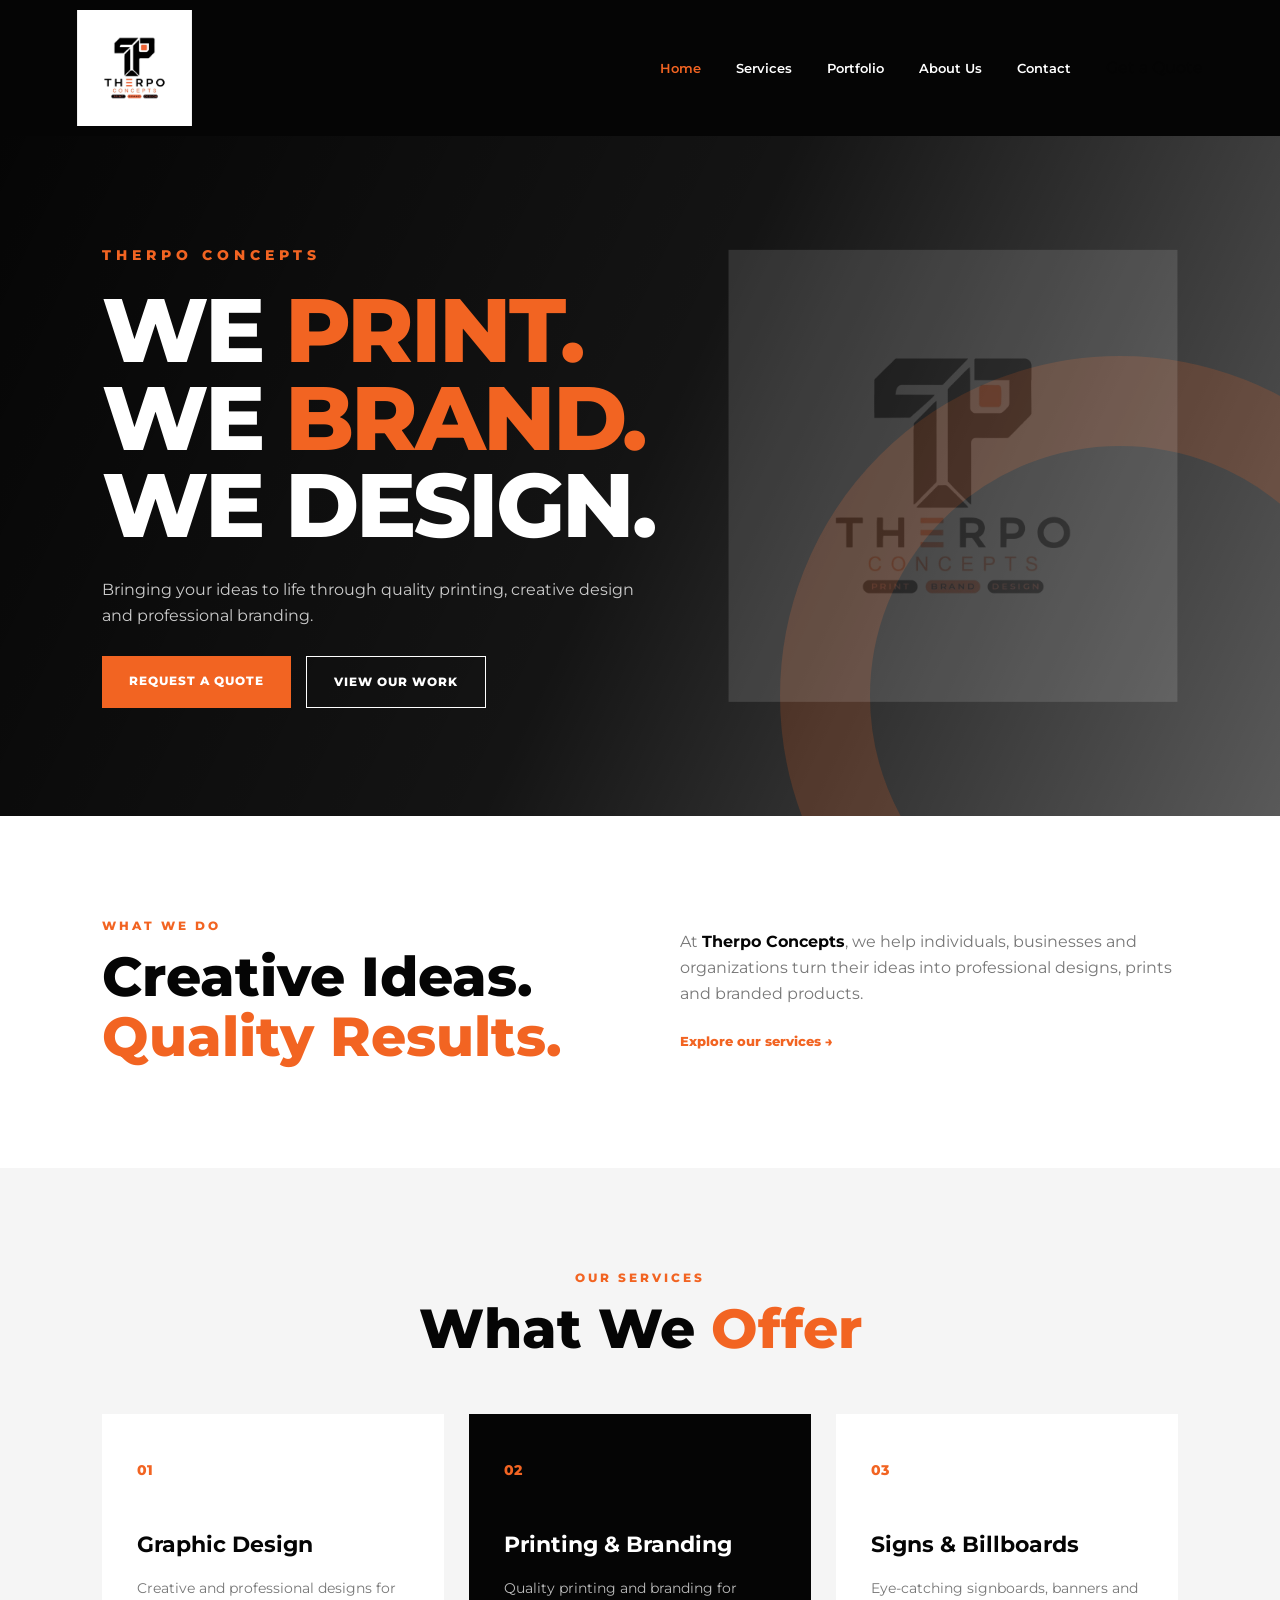
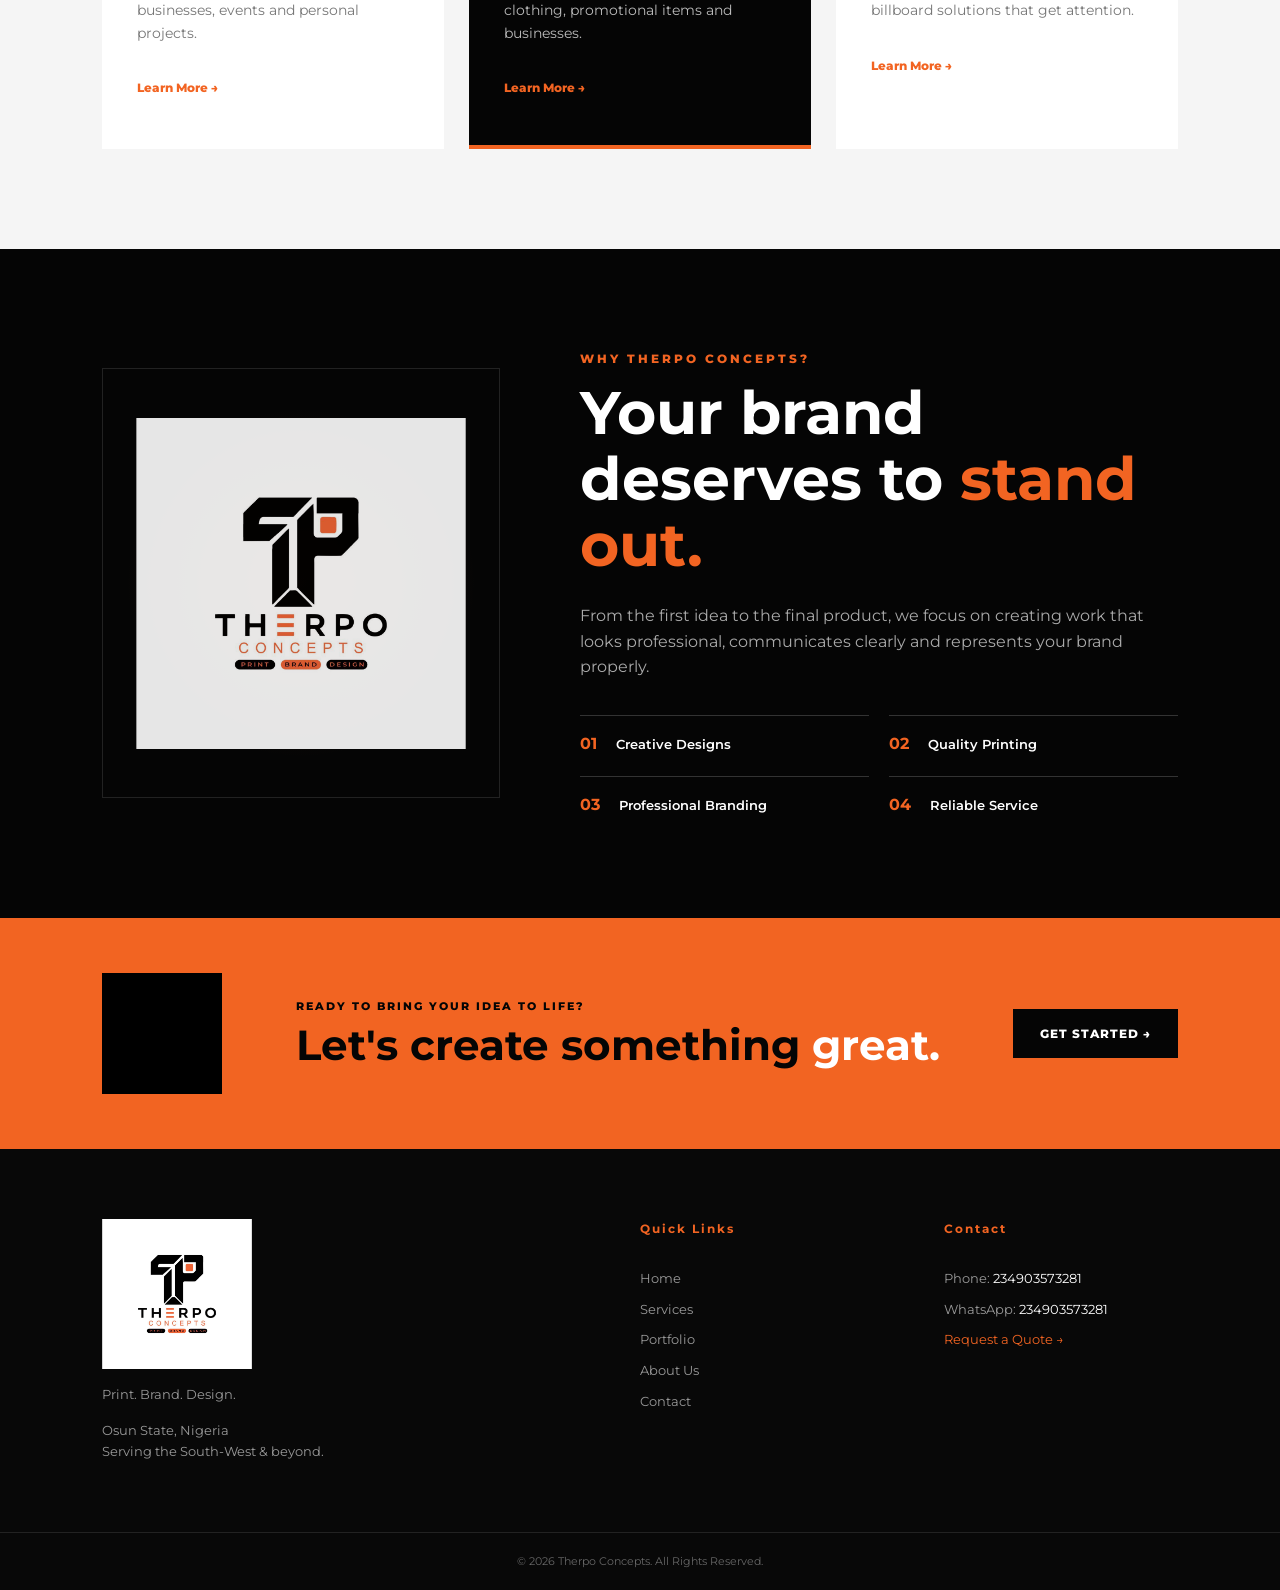
<file: index.html>
<!DOCTYPE html>
<html lang="en">
<head>
    <meta charset="UTF-8">
    <meta name="viewport" content="width=device-width, initial-scale=1.0">

    <title>Therpo Concepts | Print • Brand • Design</title>
    <meta name="description" content="Therpo Concepts provides professional graphic design, printing, branding, signboards, banners, billboards and promotional products in Osun State, Nigeria.">

<meta name="keywords" content="Therpo Concepts,branding in ede,printing press in ede,printing press in osogbo graphic design, printing, branding, signboard, banners, billboard, T-shirt printing, cap branding,Ede,Osogbo,ilesha,ile ife,ikire,ibadan,oyo,akure,ogun,abuja,lagos,ondo,ore,mina,Sekonaprinting in ede,branding in ede,printing press in ede,printing press in osogbo graphic design, printing, branding, signboard, banners, billboard, T-shirt printing, cap branding,Ede,Osoggbo,ilesha,ile ife,ikire,ibadan,oyo,akure,ogun,abuja,lagos,ondo,ore,mina,Sekona,Osun State, Nigeria">

<meta name="author" content="Therpo Concepts">


    <link rel="stylesheet" href="style.css">

    <link rel="preconnect" href="https://fonts.googleapis.com">
    <link rel="preconnect" href="https://fonts.gstatic.com" crossorigin>
    <link href="https://fonts.googleapis.com/css2?family=Montserrat:wght@400;500;600;700;800&display=swap" rel="stylesheet">
</head>

<body>

   
    <header class="header">
        <nav class="navbar">

            <a href="index.html" class="logo">
                <img src="image mhi.jpg" alt="Therpo Concepts Logo">
            </a>

            <button class="menu-btn" id="menuBtn">
                ☰
            </button>

            <ul class="nav-links" id="navLinks">
                <li><a href="index.html" class="active">Home</a></li>
                <li><a href="services.html">Services</a></li>
                <li><a href="portfolio.html">Portfolio</a></li>
                <li><a href="about.html">About Us</a></li>
                <li><a href="contact.html">Contact</a></li>
            </ul>

            <a href="quote.html">Get a Quote</a>

        </nav>
    </header>


    <main>

        <section class="hero">

            <div class="hero-overlay"></div>

            <div class="hero-content">

                <p class="hero-small">THERPO CONCEPTS</p>

                <h1>
                    WE <span>PRINT.</span><br>
                    WE <span>BRAND.</span><br>
                    WE DESIGN.
                </h1>

                <p class="hero-description">
                    Bringing your ideas to life through quality printing,
                    creative design and professional branding.
                </p>

                <div class="hero-buttons">
                    <a href="quote.html" class="btn btn-orange">
                        Request a Quote
                    </a>

                    <a href="portfolio.html" class="btn btn-outline">
                        View Our Work
                    </a>
                </div>

            </div>

            <div class="hero-logo">
                <img src="image mhi.jpg" alt="Therpo Concepts">
            </div>

        </section>


        <!-- INTRO -->
        <section class="intro section-padding">

            <div class="section-heading">
                <p>WHAT WE DO</p>
                <h2>Creative Ideas.<br><span>Quality Results.</span></h2>
            </div>

            <div class="intro-text">
                <p>
                    At <strong>Therpo Concepts</strong>, we help individuals,
                    businesses and organizations turn their ideas into
                    professional designs, prints and branded products.
                </p>

                <a href="services.html" class="text-link">
                    Explore our services →
                </a>
            </div>

        </section>


        <!-- SERVICES PREVIEW -->
        <section class="services-preview section-padding">

            <div class="section-heading centered">
                <p>OUR SERVICES</p>
                <h2>What We <span>Offer</span></h2>
            </div>

            <div class="service-grid">

                <article class="service-card">
                    <div class="service-number">01</div>
                    <h3>Graphic Design</h3>
                    <p>
                        Creative and professional designs for businesses,
                        events and personal projects.
                    </p>
                    <a href="services.html">Learn More →</a>
                </article>

                <article class="service-card featured">
                    <div class="service-number">02</div>
                    <h3>Printing & Branding</h3>
                    <p>
                        Quality printing and branding for clothing,
                        promotional items and businesses.
                    </p>
                    <a href="services.html">Learn More →</a>
                </article>

                <article class="service-card">
                    <div class="service-number">03</div>
                    <h3>Signs & Billboards</h3>
                    <p>
                        Eye-catching signboards, banners and billboard
                        solutions that get attention.
                    </p>
                    <a href="services.html">Learn More →</a>
                </article>

            </div>

        </section>


        <!-- WHY US -->
        <section class="why-us section-padding">

            <div class="why-image">
                <img src="image mhi.jpg" alt="Therpo Concepts Logo">
            </div>

            <div class="why-content">

                <p class="orange-label">WHY THERPO CONCEPTS?</p>

                <h2>
                    Your brand deserves to
                    <span>stand out.</span>
                </h2>

                <p>
                    From the first idea to the final product, we focus on
                    creating work that looks professional, communicates
                    clearly and represents your brand properly.
                </p>

                <div class="features">

                    <div>
                        <strong>01</strong>
                        <span>Creative Designs</span>
                    </div>

                    <div>
                        <strong>02</strong>
                        <span>Quality Printing</span>
                    </div>

                    <div>
                        <strong>03</strong>
                        <span>Professional Branding</span>
                    </div>

                    <div>
                        <strong>04</strong>
                        <span>Reliable Service</span>
                    </div>

                </div>

            </div>

        </section>


        <!-- CTA -->
        <section class="cta">

            <div class="cta-logo">
                <img src="image mhi.jpg" alt="Therpo Concepts">
            </div>

            <div>
                <p>READY TO BRING YOUR IDEA TO LIFE?</p>
                <h2>Let's create something <span>great.</span></h2>
            </div>

            <a href="quote.html" class="btn btn-black">
                Get Started →
            </a>

        </section>

    </main>


    <!-- FOOTER -->
    <footer class="footer">

        <div class="footer-content">

            <div class="footer-brand">
                <img src="image mhi.jpg" alt="Therpo Concepts Logo">

                <p>
                    Print. Brand. Design.
                </p>

                <p class="location">
                    Osun State, Nigeria<br>
                    Serving the South-West & beyond.
                </p>
            </div>

            <div class="footer-links">
                <h4>Quick Links</h4>
                <a href="index.html">Home</a>
                <a href="services.html">Services</a>
                <a href="portfolio.html">Portfolio</a>
                <a href="about.html">About Us</a>
                <a href="contact.html">Contact</a>
            </div>

            <div class="footer-contact">
                <h4>Contact</h4>
                <p>Phone: <span>234903573281</span></p>
                <p>WhatsApp: <span>234903573281</span></p>
                <a href="quote.html">Request a Quote →</a>
            </div>

        </div>

        <div class="footer-bottom">
            <p>© 2026 Therpo Concepts. All Rights Reserved.</p>
        </div>

    </footer>


    <script src="script.js"></script>

</body>
</html>
</file>
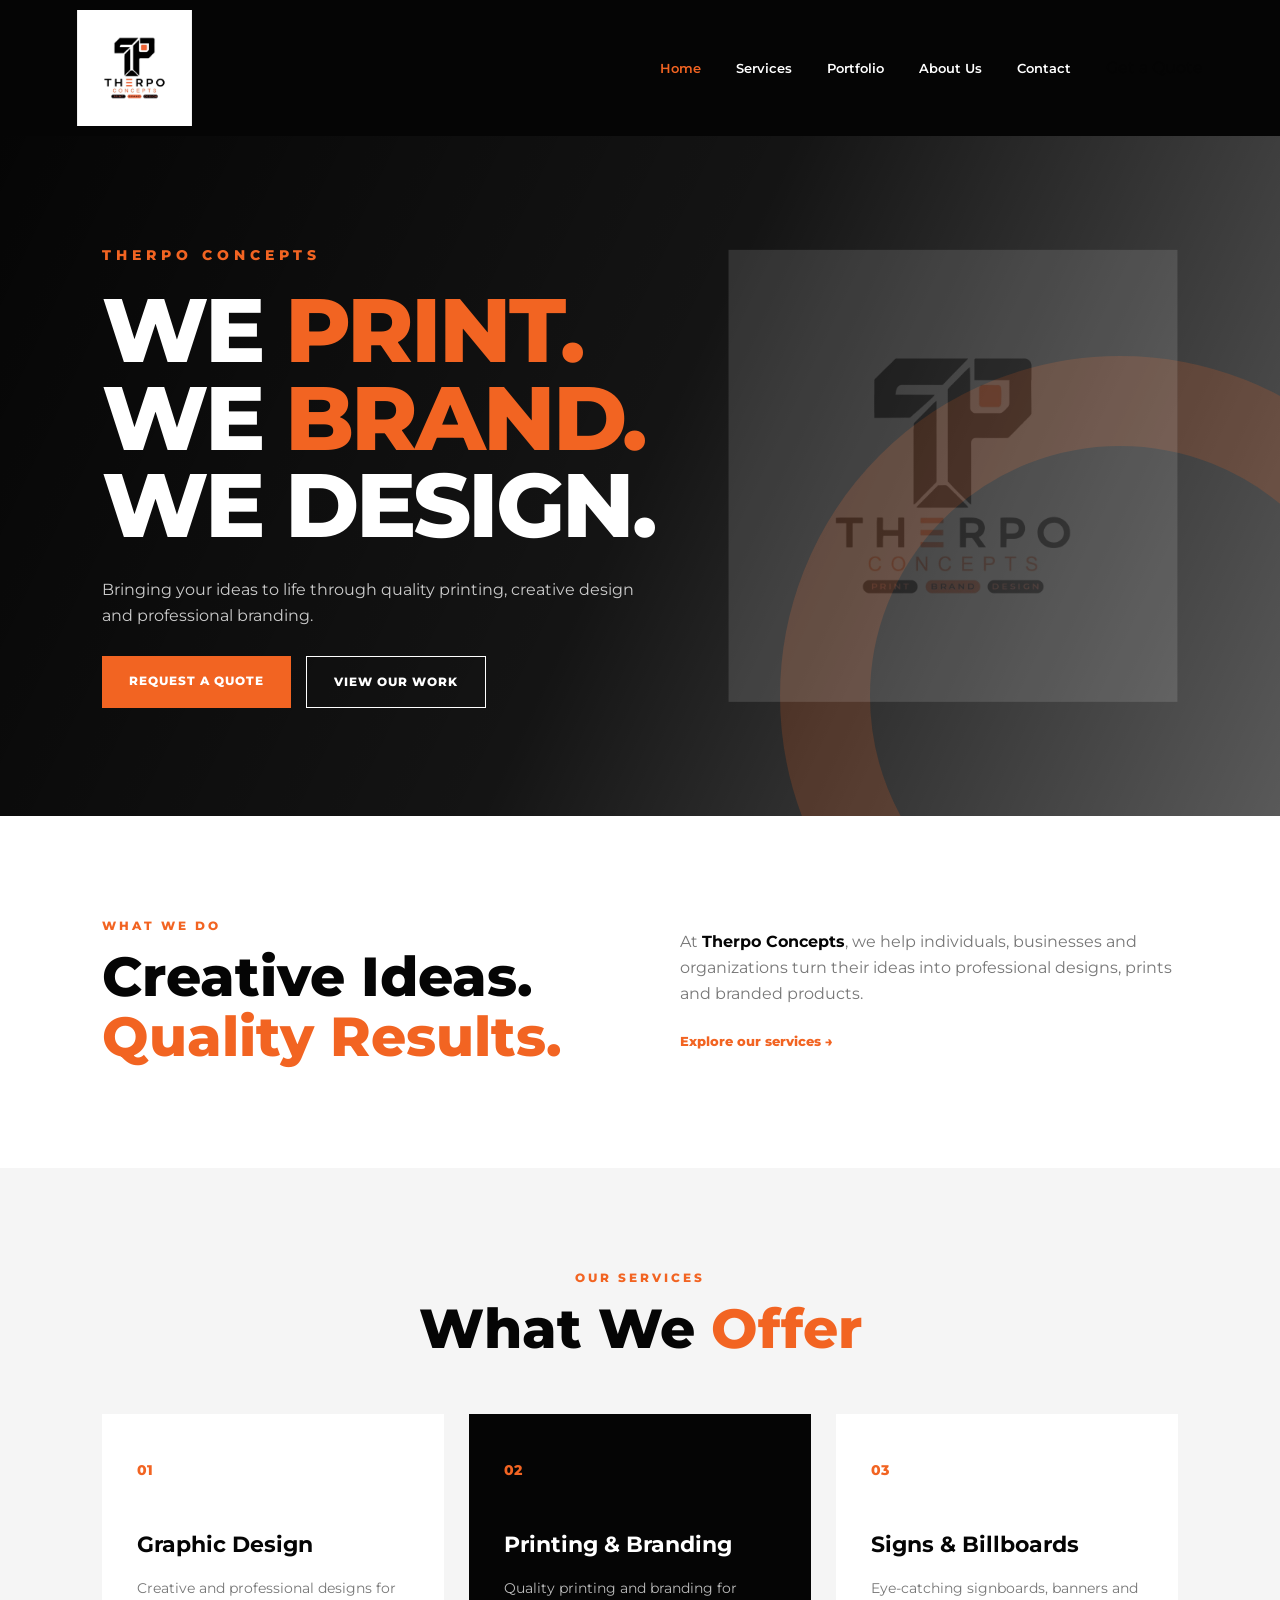
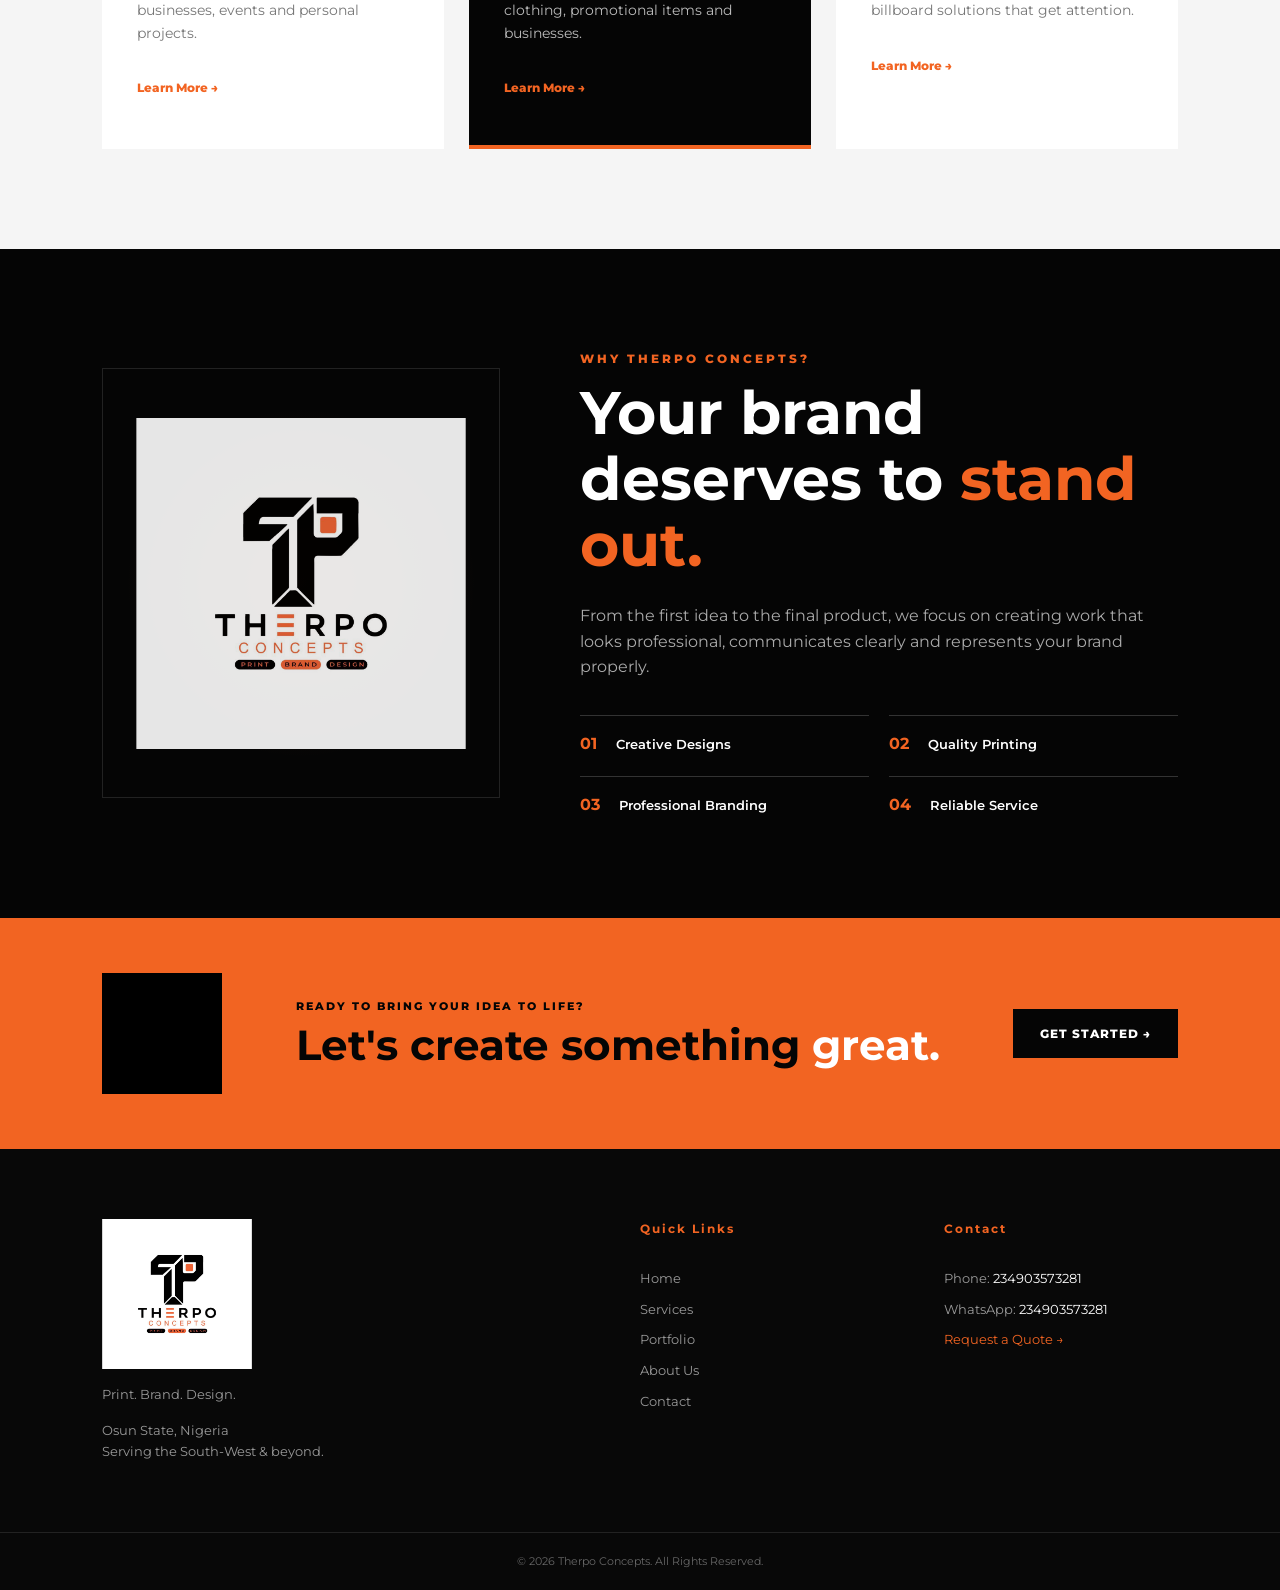
<file: therpo/index.html>
<!DOCTYPE html>
<html lang="en">
<head>
    <meta charset="UTF-8">
    <meta name="viewport" content="width=device-width, initial-scale=1.0">

    <title>Therpo Concepts | Print • Brand • Design</title>
    <meta name="description" content="Therpo Concepts provides professional graphic design, printing, branding, signboards, banners, billboards and promotional products in Osun State, Nigeria.">

<meta name="keywords" content="Therpo Concepts, graphic design, printing, branding, signboard, banners, billboard, T-shirt printing, cap branding, Osun State, Nigeria">

<meta name="author" content="Therpo Concepts">


    <link rel="stylesheet" href="style.css">

    <link rel="preconnect" href="https://fonts.googleapis.com">
    <link rel="preconnect" href="https://fonts.gstatic.com" crossorigin>
    <link href="https://fonts.googleapis.com/css2?family=Montserrat:wght@400;500;600;700;800&display=swap" rel="stylesheet">
</head>

<body>

   
    <header class="header">
        <nav class="navbar">

            <a href="index.html" class="logo">
                <img src="image mhi.jpg" alt="Therpo Concepts Logo">
            </a>

            <button class="menu-btn" id="menuBtn">
                ☰
            </button>

            <ul class="nav-links" id="navLinks">
                <li><a href="index.html" class="active">Home</a></li>
                <li><a href="services.html">Services</a></li>
                <li><a href="portfolio.html">Portfolio</a></li>
                <li><a href="about.html">About Us</a></li>
                <li><a href="contact.html">Contact</a></li>
            </ul>

            <a href="quote.html">Get a Quote</a>

        </nav>
    </header>


    <main>

        <section class="hero">

            <div class="hero-overlay"></div>

            <div class="hero-content">

                <p class="hero-small">THERPO CONCEPTS</p>

                <h1>
                    WE <span>PRINT.</span><br>
                    WE <span>BRAND.</span><br>
                    WE DESIGN.
                </h1>

                <p class="hero-description">
                    Bringing your ideas to life through quality printing,
                    creative design and professional branding.
                </p>

                <div class="hero-buttons">
                    <a href="quote.html" class="btn btn-orange">
                        Request a Quote
                    </a>

                    <a href="portfolio.html" class="btn btn-outline">
                        View Our Work
                    </a>
                </div>

            </div>

            <div class="hero-logo">
                <img src="image mhi.jpg" alt="Therpo Concepts">
            </div>

        </section>


        <!-- INTRO -->
        <section class="intro section-padding">

            <div class="section-heading">
                <p>WHAT WE DO</p>
                <h2>Creative Ideas.<br><span>Quality Results.</span></h2>
            </div>

            <div class="intro-text">
                <p>
                    At <strong>Therpo Concepts</strong>, we help individuals,
                    businesses and organizations turn their ideas into
                    professional designs, prints and branded products.
                </p>

                <a href="services.html" class="text-link">
                    Explore our services →
                </a>
            </div>

        </section>


        <!-- SERVICES PREVIEW -->
        <section class="services-preview section-padding">

            <div class="section-heading centered">
                <p>OUR SERVICES</p>
                <h2>What We <span>Offer</span></h2>
            </div>

            <div class="service-grid">

                <article class="service-card">
                    <div class="service-number">01</div>
                    <h3>Graphic Design</h3>
                    <p>
                        Creative and professional designs for businesses,
                        events and personal projects.
                    </p>
                    <a href="services.html">Learn More →</a>
                </article>

                <article class="service-card featured">
                    <div class="service-number">02</div>
                    <h3>Printing & Branding</h3>
                    <p>
                        Quality printing and branding for clothing,
                        promotional items and businesses.
                    </p>
                    <a href="services.html">Learn More →</a>
                </article>

                <article class="service-card">
                    <div class="service-number">03</div>
                    <h3>Signs & Billboards</h3>
                    <p>
                        Eye-catching signboards, banners and billboard
                        solutions that get attention.
                    </p>
                    <a href="services.html">Learn More →</a>
                </article>

            </div>

        </section>


        <!-- WHY US -->
        <section class="why-us section-padding">

            <div class="why-image">
                <img src="image mhi.jpg" alt="Therpo Concepts Logo">
            </div>

            <div class="why-content">

                <p class="orange-label">WHY THERPO CONCEPTS?</p>

                <h2>
                    Your brand deserves to
                    <span>stand out.</span>
                </h2>

                <p>
                    From the first idea to the final product, we focus on
                    creating work that looks professional, communicates
                    clearly and represents your brand properly.
                </p>

                <div class="features">

                    <div>
                        <strong>01</strong>
                        <span>Creative Designs</span>
                    </div>

                    <div>
                        <strong>02</strong>
                        <span>Quality Printing</span>
                    </div>

                    <div>
                        <strong>03</strong>
                        <span>Professional Branding</span>
                    </div>

                    <div>
                        <strong>04</strong>
                        <span>Reliable Service</span>
                    </div>

                </div>

            </div>

        </section>


        <!-- CTA -->
        <section class="cta">

            <div class="cta-logo">
                <img src="image mhi.jpg" alt="Therpo Concepts">
            </div>

            <div>
                <p>READY TO BRING YOUR IDEA TO LIFE?</p>
                <h2>Let's create something <span>great.</span></h2>
            </div>

            <a href="quote.html" class="btn btn-black">
                Get Started →
            </a>

        </section>

    </main>


    <!-- FOOTER -->
    <footer class="footer">

        <div class="footer-content">

            <div class="footer-brand">
                <img src="image mhi.jpg" alt="Therpo Concepts Logo">

                <p>
                    Print. Brand. Design.
                </p>

                <p class="location">
                    Osun State, Nigeria<br>
                    Serving the South-West & beyond.
                </p>
            </div>

            <div class="footer-links">
                <h4>Quick Links</h4>
                <a href="index.html">Home</a>
                <a href="services.html">Services</a>
                <a href="portfolio.html">Portfolio</a>
                <a href="about.html">About Us</a>
                <a href="contact.html">Contact</a>
            </div>

            <div class="footer-contact">
                <h4>Contact</h4>
                <p>Phone: <span>234903573281</span></p>
                <p>WhatsApp: <span>234903573281</span></p>
                <a href="quote.html">Request a Quote →</a>
            </div>

        </div>

        <div class="footer-bottom">
            <p>© 2026 Therpo Concepts. All Rights Reserved.</p>
        </div>

    </footer>


    <script src="script.js"></script>

</body>
</html>
</file>
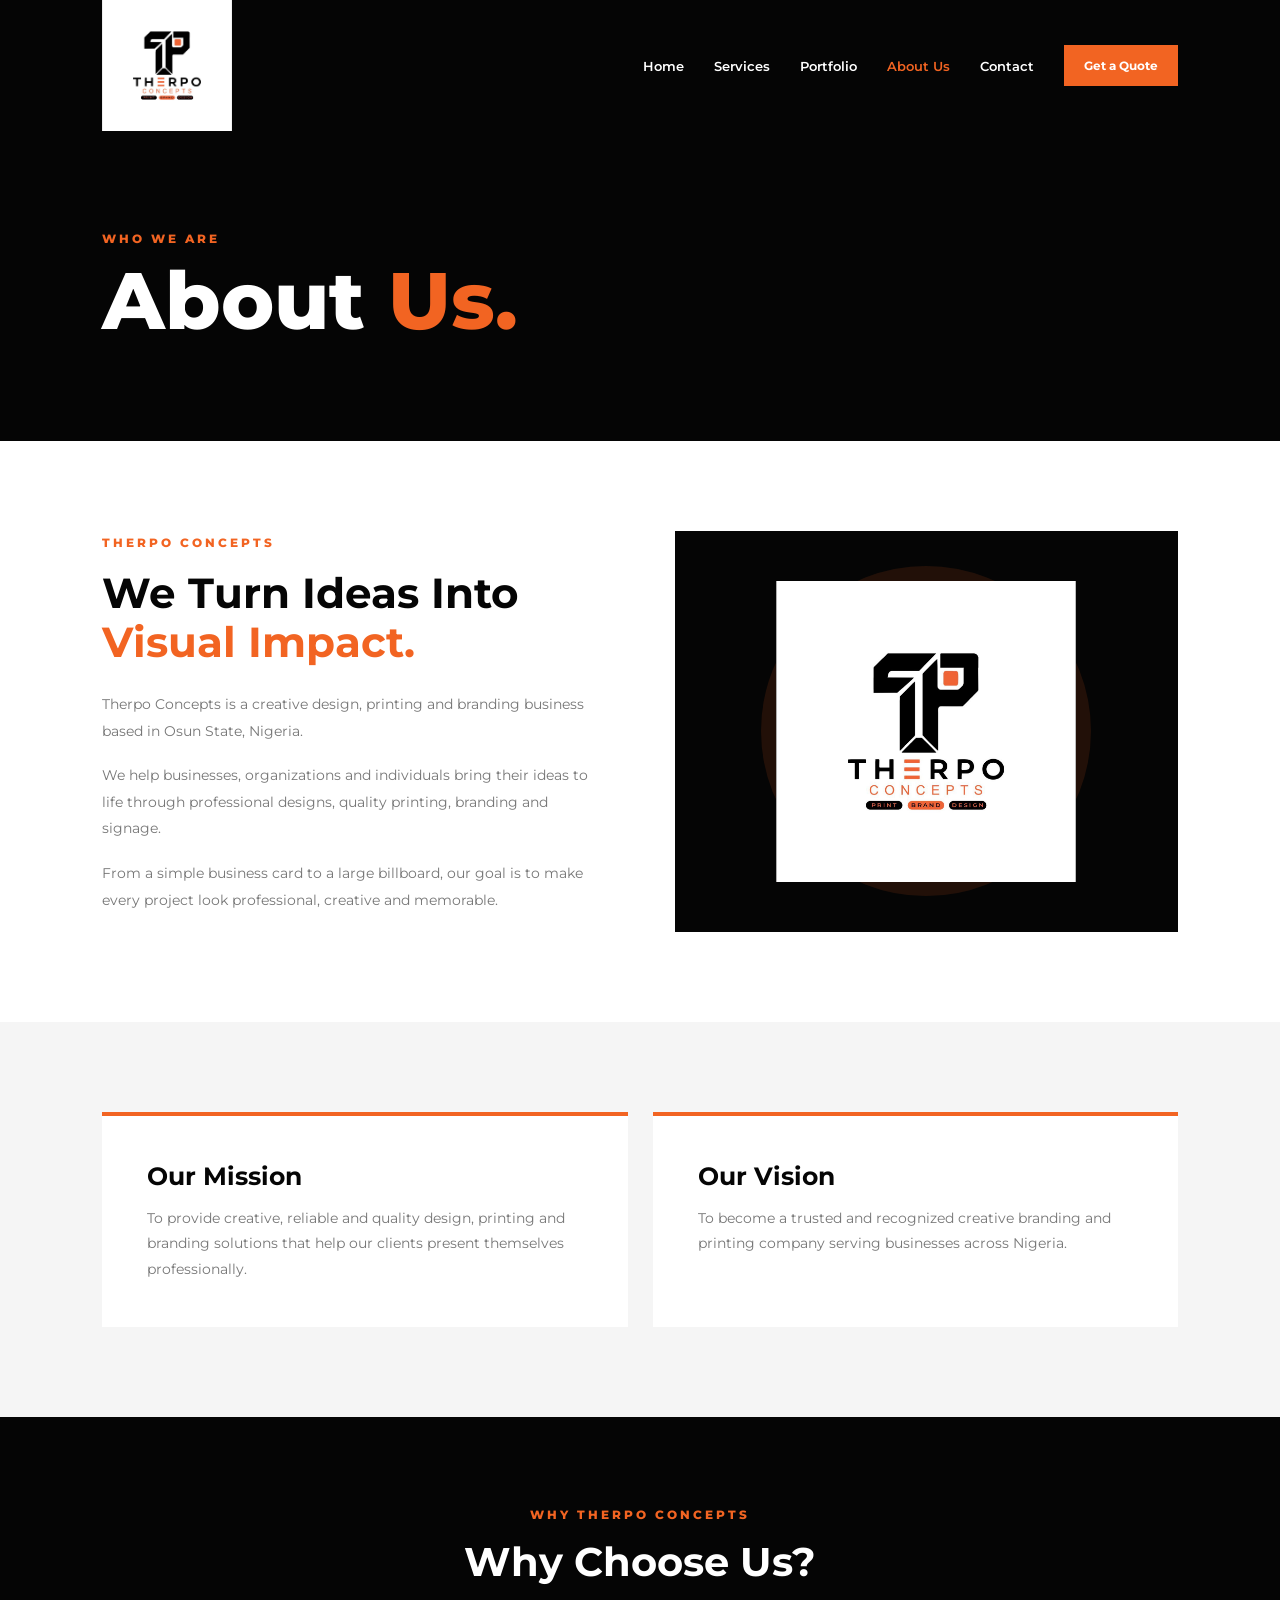
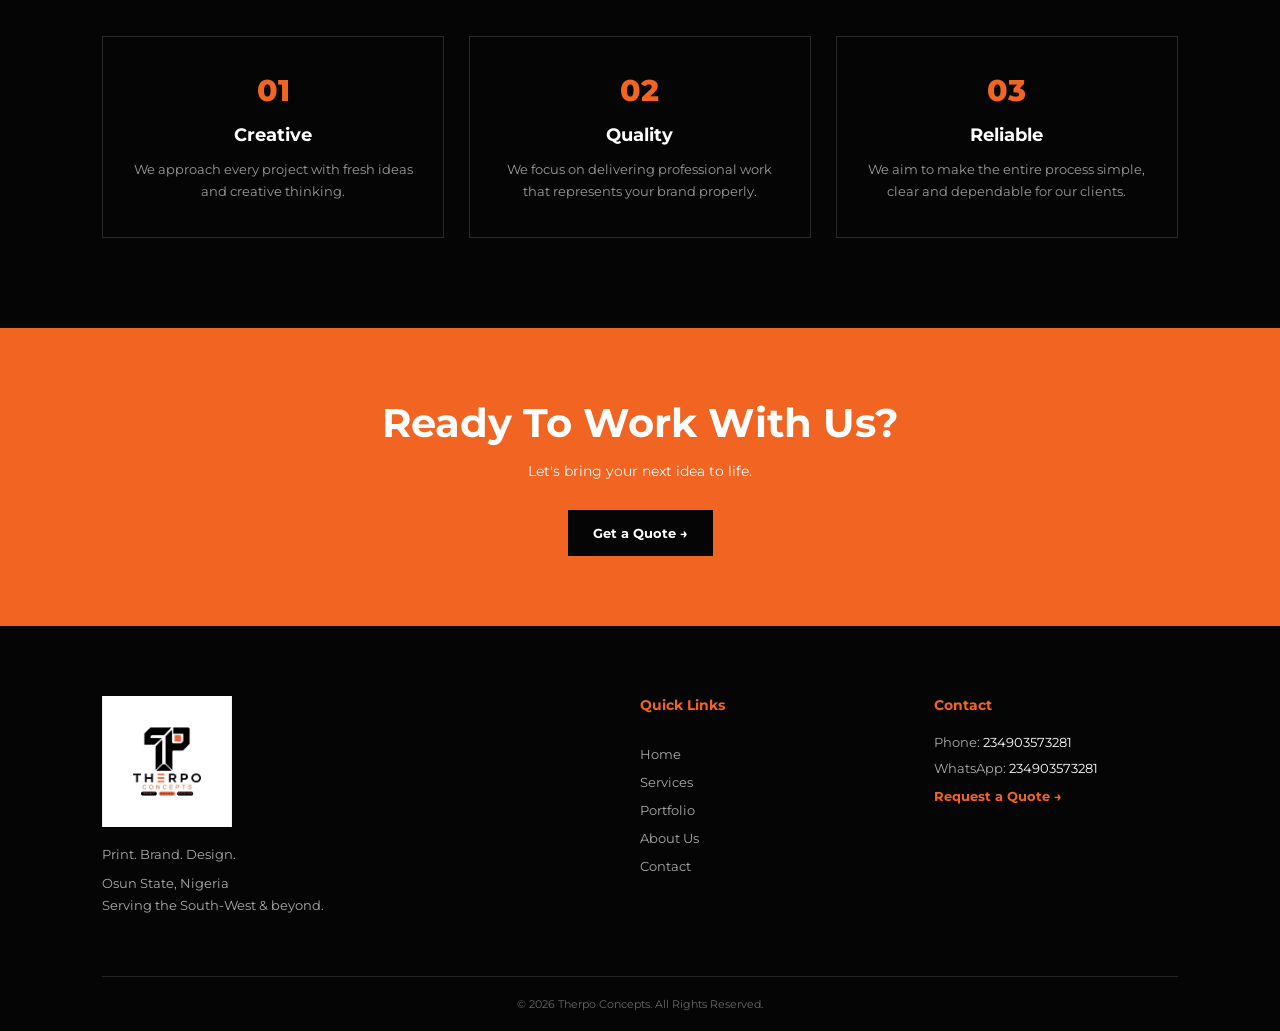
<file: about.html>
<!DOCTYPE html>
<html lang="en">
<head>
    <meta charset="UTF-8">
    <meta name="viewport" content="width=device-width, initial-scale=1.0">

    <title>About Us | Therpo Concepts</title>
    <meta name="description" content="Learn about Therpo Concepts, a creative printing, branding and graphic design business based in Osun State, Nigeria.">

<meta name="keywords" content="About Therpo Concepts, branding in ede,printing press in ede,printing press in osogbo graphic design, printing, branding, signboard, banners, billboard, T-shirt printing, cap branding,Ede,Osogbo,ilesha,ile ife,ikire,ibadan,oyo,akure,ogun,abuja,lagos,ondo,ore,mina,Sekona,graphic design company, printing company, branding company, Osun State Nigeria">

<meta name="author" content="Therpo Concepts">


    <link rel="preconnect" href="https://fonts.googleapis.com">
    <link rel="preconnect" href="https://fonts.gstatic.com" crossorigin>

    <link href="https://fonts.googleapis.com/css2?family=Montserrat:wght@400;500;600;700;800&display=swap" rel="stylesheet">

    <style>

        * {
            margin: 0;
            padding: 0;
            box-sizing: border-box;
        }

        :root {
            --black: #050505;
            --dark: #111111;
            --orange: #f26422;
            --orange-light: #ff7a35;
            --white: #ffffff;
            --light: #f5f5f5;
            --gray: #777777;
        }

        body {
            font-family: 'Montserrat', sans-serif;
            background: var(--light);
            color: var(--black);
        }

       

        .header {
            background: var(--black);
            position: sticky;
            top: 0;
            z-index: 1000;
        }

        .navbar {
            min-height: 85px;
            padding: 0 8%;
            display: flex;
            align-items: center;
        }

        .logo img {
            width: 130px;
            display: block;
        }

        .nav-links {
            display: flex;
            list-style: none;
            gap: 30px;
            margin-left: auto;
        }

        .nav-links a {
            color: var(--white);
            text-decoration: none;
            font-size: 13px;
            font-weight: 600;
        }

        .nav-links a:hover,
        .nav-links a.active {
            color: var(--orange);
        }

        .nav-cta {
            margin-left: 30px;
            background: var(--orange);
            color: var(--white);
            padding: 13px 20px;
            text-decoration: none;
            font-size: 12px;
            font-weight: 700;
        }

        .nav-cta:hover {
            background: var(--orange-light);
        }

        .menu-btn {
            display: none;
            background: none;
            border: none;
            color: var(--white);
            font-size: 28px;
            cursor: pointer;
        }

        

        .page-hero {
            background: var(--black);
            color: var(--white);
            padding: 100px 8%;
        }

        .page-hero p {
            color: var(--orange);
            font-size: 12px;
            font-weight: 800;
            letter-spacing: 3px;
            margin-bottom: 15px;
        }

        .page-hero h1 {
            font-size: clamp(45px, 7vw, 80px);
            line-height: 1;
            font-weight: 800;
        }

        .page-hero h1 span {
            color: var(--orange);
        }

        

        .about {
            padding: 90px 8%;
            background: var(--white);
        }

        .about-container {
            max-width: 1100px;
            margin: auto;
            display: grid;
            grid-template-columns: 1fr 1fr;
            gap: 70px;
            align-items: center;
        }

        .about-text .label {
            color: var(--orange);
            font-size: 12px;
            font-weight: 800;
            letter-spacing: 3px;
            margin-bottom: 15px;
        }

        .about-text h2 {
            font-size: 42px;
            line-height: 1.15;
            margin-bottom: 25px;
        }

        .about-text h2 span {
            color: var(--orange);
        }

        .about-text p {
            color: var(--gray);
            font-size: 14px;
            line-height: 1.9;
            margin-bottom: 18px;
        }


        .about-visual {
            min-height: 380px;
            background: var(--black);
            display: flex;
            align-items: center;
            justify-content: center;
            padding: 50px;
            position: relative;
            overflow: hidden;
        }

        .about-visual::before {
            content: "";
            position: absolute;
            width: 250px;
            height: 250px;
            border: 40px solid var(--orange);
            border-radius: 50%;
            opacity: 0.12;
        }

        .about-visual img {
            width: 75%;
            max-width: 300px;
            position: relative;
            z-index: 1;
        }

        

        .mission {
            background: var(--light);
            padding: 90px 8%;
        }

        .mission-grid {
            max-width: 1100px;
            margin: auto;
            display: grid;
            grid-template-columns: 1fr 1fr;
            gap: 25px;
        }

        .mission-card {
            background: var(--white);
            padding: 45px;
            border-top: 4px solid var(--orange);
        }

        .mission-card h3 {
            font-size: 25px;
            margin-bottom: 15px;
        }

        .mission-card p {
            color: var(--gray);
            font-size: 14px;
            line-height: 1.8;
        }

        

        .why-us {
            background: var(--black);
            color: var(--white);
            padding: 90px 8%;
            text-align: center;
        }

        .why-us .label {
            color: var(--orange);
            font-size: 12px;
            font-weight: 800;
            letter-spacing: 3px;
            margin-bottom: 15px;
        }

        .why-us h2 {
            font-size: 40px;
            margin-bottom: 50px;
        }

        .why-grid {
            max-width: 1100px;
            margin: auto;
            display: grid;
            grid-template-columns: repeat(3, 1fr);
            gap: 25px;
        }

        .why-card {
            padding: 35px 25px;
            border: 1px solid #292929;
        }

        .why-card .number {
            color: var(--orange);
            font-size: 30px;
            font-weight: 800;
            margin-bottom: 15px;
        }

        .why-card h3 {
            font-size: 18px;
            margin-bottom: 12px;
        }

        .why-card p {
            color: #999;
            font-size: 13px;
            line-height: 1.7;
        }

     

        .about-cta {
            background: var(--orange);
            color: var(--white);
            text-align: center;
            padding: 70px 8%;
        }

        .about-cta h2 {
            font-size: 40px;
            margin-bottom: 15px;
        }

        .about-cta p {
            font-size: 14px;
            margin-bottom: 30px;
        }

        .cta-btn {
            display: inline-block;
            background: var(--black);
            color: var(--white);
            padding: 15px 25px;
            text-decoration: none;
            font-size: 13px;
            font-weight: 700;
        }

        

        .footer {
            background: var(--black);
            color: var(--white);
            padding: 70px 8% 20px;
        }

        .footer-content {
            display: grid;
            grid-template-columns: 2fr 1fr 1fr;
            gap: 50px;
        }

        .footer-brand img {
            width: 130px;
            margin-bottom: 15px;
        }

        .footer-brand p {
            color: #aaa;
            font-size: 13px;
            margin-bottom: 10px;
        }

        .location {
            line-height: 1.7;
        }

        .footer h4 {
            color: var(--orange);
            margin-bottom: 20px;
            font-size: 14px;
        }

        .footer-links {
            display: flex;
            flex-direction: column;
            gap: 12px;
        }

        .footer-links a {
            color: #aaa;
            text-decoration: none;
            font-size: 13px;
        }

        .footer-links a:hover {
            color: var(--orange);
        }

        .footer-contact p {
            color: #aaa;
            font-size: 13px;
            margin-bottom: 10px;
        }

        .footer-contact span {
            color: var(--white);
        }

        .footer-contact a {
            color: var(--orange);
            text-decoration: none;
            font-size: 13px;
            font-weight: 700;
        }

        .footer-bottom {
            border-top: 1px solid #222;
            margin-top: 50px;
            padding-top: 20px;
            text-align: center;
        }

        .footer-bottom p {
            color: #666;
            font-size: 11px;
        }

        /* MOBILE */

        @media (max-width: 700px) {

            .navbar {
                padding: 0 6%;
            }

            .logo img {
                width: 110px;
            }

            .menu-btn {
                display: block;
                margin-left: auto;
                margin-right: 15px;
            }

            .nav-links {
                display: none;
                position: absolute;
                top: 85px;
                left: 0;
                width: 100%;
                background: var(--black);
                padding: 25px 8%;
                flex-direction: column;
                gap: 20px;
                margin: 0;
            }

            .nav-links.show {
                display: flex;
            }

            .nav-cta {
                display: none;
            }

            .page-hero {
                padding: 75px 8%;
            }

            .about {
                padding: 70px 7%;
            }

            .about-container {
                grid-template-columns: 1fr;
                gap: 40px;
            }

            .about-text h2 {
                font-size: 32px;
            }

            .about-visual {
                min-height: 300px;
            }

            .mission {
                padding: 70px 7%;
            }

            .mission-grid {
                grid-template-columns: 1fr;
            }

            .why-us {
                padding: 70px 7%;
            }

            .why-us h2 {
                font-size: 32px;
            }

            .why-grid {
                grid-template-columns: 1fr;
            }

            .about-cta h2 {
                font-size: 30px;
            }

            .footer-content {
                grid-template-columns: 1fr;
                gap: 40px;
            }
        }

    </style>
</head>

<body>

    

    <header class="header">

        <nav class="navbar">

            <a href="index.html" class="logo">
                <img src="image mhi.jpg" alt="Therpo Concepts Logo">
            </a>

            <button class="menu-btn" id="menuBtn">
                ☰
            </button>

            <ul class="nav-links" id="navLinks">

                <li>
                    <a href="index.html">Home</a>
                </li>

                <li>
                    <a href="services.html">Services</a>
                </li>

                <li>
                    <a href="portfolio.html">Portfolio</a>
                </li>

                <li>
                    <a href="about.html" class="active">About Us</a>
                </li>

                <li>
                    <a href="contact.html">Contact</a>
                </li>

            </ul>

            <a href="quote.html" class="nav-cta">
                Get a Quote
            </a>

        </nav>

    </header>


   

    <section class="page-hero">

        <p>WHO WE ARE</p>

        <h1>
            About <span>Us.</span>
        </h1>

    </section>


    

    <section class="about">

        <div class="about-container">

            <div class="about-text">

                <p class="label">THERPO CONCEPTS</p>

                <h2>
                    We Turn Ideas Into
                    <span>Visual Impact.</span>
                </h2>

                <p>
                    Therpo Concepts is a creative design, printing and
                    branding business based in Osun State, Nigeria.
                </p>

                <p>
                    We help businesses, organizations and individuals
                    bring their ideas to life through professional
                    designs, quality printing, branding and signage.
                </p>

                <p>
                    From a simple business card to a large billboard,
                    our goal is to make every project look professional,
                    creative and memorable.
                </p>

            </div>


            <div class="about-visual">

                <img src="image mhi.jpg" alt="Therpo Concepts Logo">

            </div>

        </div>

    </section>


   

    <section class="mission">

        <div class="mission-grid">

            <div class="mission-card">

                <h3>Our Mission</h3>

                <p>
                    To provide creative, reliable and quality design,
                    printing and branding solutions that help our
                    clients present themselves professionally.
                </p>

            </div>


            <div class="mission-card">

                <h3>Our Vision</h3>

                <p>
                    To become a trusted and recognized creative
                    branding and printing company serving businesses
                    across Nigeria.
                </p>

            </div>

        </div>

    </section>


    

    <section class="why-us">

        <p class="label">WHY THERPO CONCEPTS</p>

        <h2>Why Choose Us?</h2>


        <div class="why-grid">

            <div class="why-card">

                <div class="number">01</div>

                <h3>Creative</h3>

                <p>
                    We approach every project with fresh ideas and
                    creative thinking.
                </p>

            </div>


            <div class="why-card">

                <div class="number">02</div>

                <h3>Quality</h3>

                <p>
                    We focus on delivering professional work that
                    represents your brand properly.
                </p>

            </div>


            <div class="why-card">

                <div class="number">03</div>

                <h3>Reliable</h3>

                <p>
                    We aim to make the entire process simple,
                    clear and dependable for our clients.
                </p>

            </div>

        </div>

    </section>


    

    <section class="about-cta">

        <h2>Ready To Work With Us?</h2>

        <p>
            Let's bring your next idea to life.
        </p>

        <a href="quote.html" class="cta-btn">
            Get a Quote →
        </a>

    </section>


    

    <footer class="footer">

        <div class="footer-content">

            <div class="footer-brand">

                <img src="image mhi.jpg" alt="Therpo Concepts Logo">

                <p>Print. Brand. Design.</p>

                <p class="location">
                    Osun State, Nigeria<br>
                    Serving the South-West & beyond.
                </p>

            </div>


            <div class="footer-links">

                <h4>Quick Links</h4>

                <a href="index.html">Home</a>
                <a href="services.html">Services</a>
                <a href="portfolio.html">Portfolio</a>
                <a href="about.html">About Us</a>
                <a href="contact.html">Contact</a>

            </div>


            <div class="footer-contact">

                <h4>Contact</h4>

                <p>
                    Phone:
                    <span>234903573281</span>
                </p>

                <p>
                    WhatsApp:
                    <span>234903573281</span>
                </p>

                <a href="quote.html">
                    Request a Quote →
                </a>

            </div>

        </div>


        <div class="footer-bottom">

            <p>
                © 2026 Therpo Concepts. All Rights Reserved.
            </p>

        </div>

    </footer>


    <script src="script.js"></script>

</body>
</html>
</file>
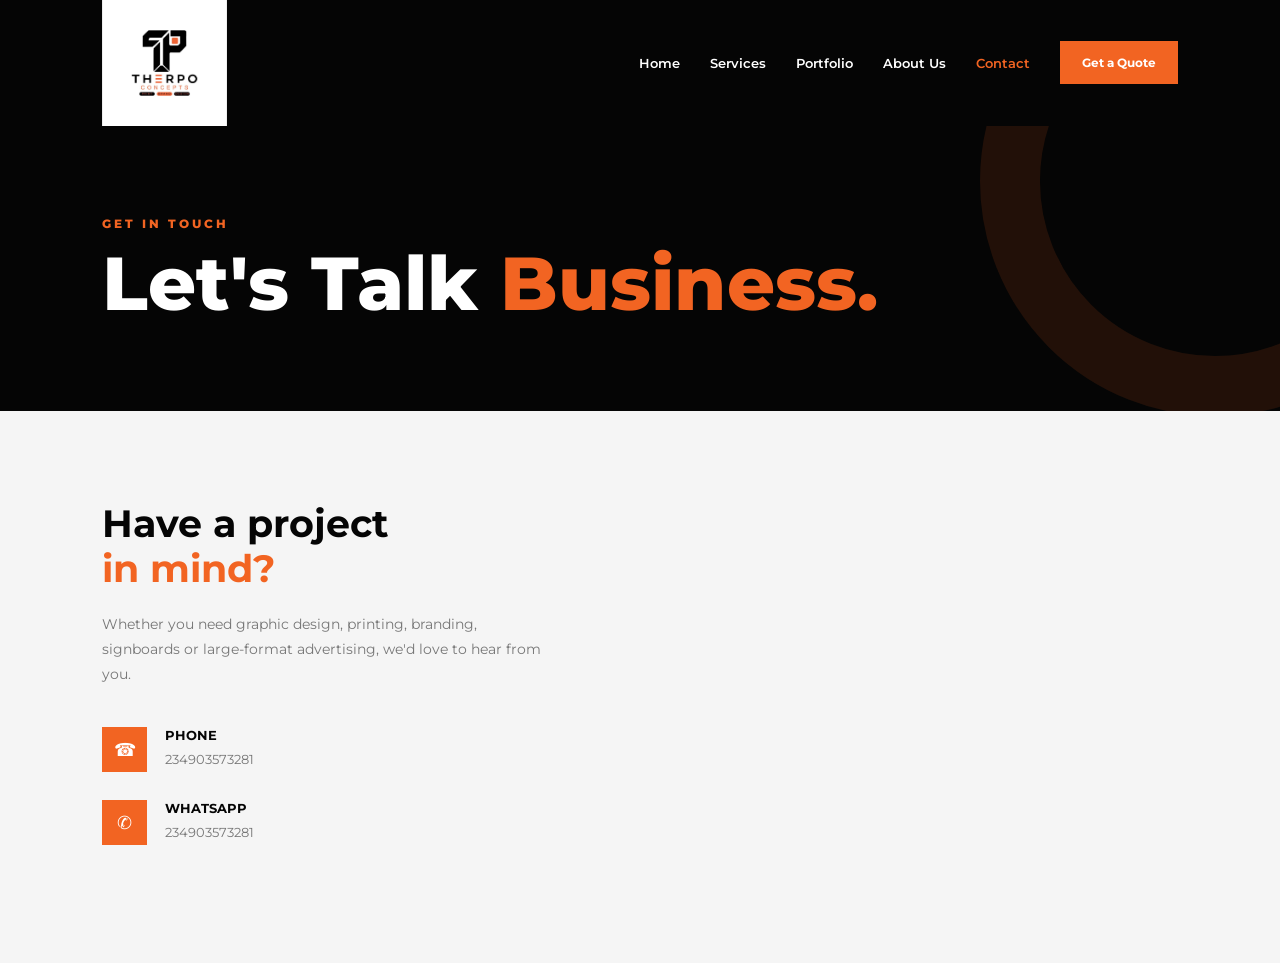
<file: contact.html>
<!DOCTYPE html>
<html lang="en">
<head>
    <meta charset="UTF-8">
    <meta name="viewport" content="width=device-width, initial-scale=1.0">

    <title>Contact | Therpo Concepts</title>
    <meta name="description" content="Contact Therpo Concepts for professional graphic design, printing, branding, banners, signboards and billboard services in Osun State, Nigeria.">

<meta name="keywords" content="Contact Therpo Concepts, branding in ede,printing press in ede,printing press in osogbo graphic design, printing, branding, signboard, banners, billboard, T-shirt printing, cap branding,Ede,Osogbo,ilesha,ile ife,ikire,ibadan,oyo,akure,ogun,abuja,lagos,ondo,ore,mina,Sekonagraphic design contact, printing contact, branding services Osun State, Nigeria">

<meta name="author" content="Therpo Concepts">


    <link rel="preconnect" href="https://fonts.googleapis.com">
    <link rel="preconnect" href="https://fonts.gstatic.com" crossorigin>

    <link href="https://fonts.googleapis.com/css2?family=Montserrat:wght@400;500;600;700;800&display=swap" rel="stylesheet">

    <style>

        * {
            margin: 0;
            padding: 0;
            box-sizing: border-box;
        }

        :root {
            --black: #050505;
            --dark: #111111;
            --orange: #f26422;
            --orange-light: #ff7a35;
            --white: #ffffff;
            --light: #f5f5f5;
            --gray: #777777;
        }

        body {
            font-family: 'Montserrat', sans-serif;
            background: var(--light);
            color: var(--black);
        }

        /* NAVBAR */

        .header {
            background: var(--black);
            position: sticky;
            top: 0;
            z-index: 1000;
        }

        .navbar {
            min-height: 85px;
            padding: 0 8%;
            display: flex;
            align-items: center;
        }

        .logo img {
            width: 125px;
            display: block;
        }

        .nav-links {
            display: flex;
            list-style: none;
            gap: 30px;
            margin-left: auto;
        }

        .nav-links a {
            color: white;
            text-decoration: none;
            font-size: 13px;
            font-weight: 600;
        }

        .nav-links a:hover,
        .nav-links a.active {
            color: var(--orange);
        }

        .nav-cta {
            margin-left: 30px;
            background: var(--orange);
            color: white;
            padding: 14px 22px;
            text-decoration: none;
            font-size: 12px;
            font-weight: 700;
        }

        .menu-btn {
            display: none;
            background: none;
            border: none;
            color: white;
            font-size: 28px;
            cursor: pointer;
        }

        /* HERO */

        .hero {
            background: var(--black);
            color: white;
            padding: 90px 8%;
            position: relative;
            overflow: hidden;
        }

        .hero::after {
            content: "";
            position: absolute;
            width: 350px;
            height: 350px;
            border: 60px solid var(--orange);
            border-radius: 50%;
            right: -170px;
            top: -180px;
            opacity: 0.12;
        }

        .hero p {
            color: var(--orange);
            font-size: 12px;
            font-weight: 800;
            letter-spacing: 3px;
            margin-bottom: 15px;
        }

        .hero h1 {
            font-size: clamp(45px, 7vw, 75px);
            line-height: 1;
            font-weight: 800;
        }

        .hero h1 span {
            color: var(--orange);
        }

        /* CONTACT SECTION */

        .contact {
            padding: 90px 8%;
        }

        .contact-container {
            max-width: 1150px;
            margin: auto;
            display: grid;
            grid-template-columns: 0.9fr 1.1fr;
            gap: 70px;
            align-items: start;
        }

        /* LEFT SIDE */

        .contact-info h2 {
            font-size: 38px;
            line-height: 1.2;
            margin-bottom: 20px;
        }

        .contact-info h2 span {
            color: var(--orange);
        }

        .contact-intro {
            color: var(--gray);
            font-size: 14px;
            line-height: 1.8;
            margin-bottom: 40px;
        }

        .contact-box {
            display: flex;
            gap: 18px;
            margin-bottom: 28px;
            align-items: flex-start;
        }

        .contact-icon {
            width: 45px;
            height: 45px;
            background: var(--orange);
            color: white;
            display: flex;
            align-items: center;
            justify-content: center;
            font-size: 18px;
            flex-shrink: 0;
        }

        .contact-box h3 {
            font-size: 13px;
            margin-bottom: 6px;
        }

        .contact-box p,
        .contact-box a {
            color: var(--gray);
            font-size: 13px;
            line-height: 1.6;
            text-decoration: none;
        }

        .contact-box a:hover {
            color: var(--orange);
        }

        /* FORM */

        .form-card {
            background: white;
            padding: 45px;
            box-shadow: 0 10px 40px rgba(0,0,0,0.06);
            border-top: 5px solid var(--orange);
        }

        .form-card h2 {
            font-size: 25px;
            margin-bottom: 8px;
        }

        .form-card > p {
            color: var(--gray);
            font-size: 12px;
            margin-bottom: 30px;
        }

        .form-group {
            margin-bottom: 20px;
        }

        .form-row {
            display: grid;
            grid-template-columns: 1fr 1fr;
            gap: 15px;
        }

        label {
            display: block;
            font-size: 11px;
            font-weight: 700;
            margin-bottom: 8px;
        }

        input,
        select,
        textarea {
            width: 100%;
            padding: 14px;
            border: 1px solid #ddd;
            background: #fafafa;
            font-family: inherit;
            font-size: 13px;
            outline: none;
        }

        input:focus,
        select:focus,
        textarea:focus {
            border-color: var(--orange);
            background: white;
        }

        textarea {
            height: 130px;
            resize: vertical;
        }

        .submit-btn {
            width: 100%;
            padding: 16px;
            border: none;
            background: var(--orange);
            color: white;
            font-family: inherit;
            font-size: 12px;
            font-weight: 800;
            cursor: pointer;
            transition: 0.3s;
        }

        .submit-btn:hover {
            background: var(--black);
        }

        .form-message {
            margin-top: 15px;
            font-size: 12px;
            text-align: center;
            display: none;
        }

        /* CTA */

        .contact-cta {
            background: var(--orange);
            color: white;
            text-align: center;
            padding: 70px 8%;
        }

        .contact-cta h2 {
            font-size: 38px;
            margin-bottom: 12px;
        }

        .contact-cta p {
            font-size: 14px;
            margin-bottom: 25px;
        }

        .cta-btn {
            display: inline-block;
            background: var(--black);
            color: white;
            padding: 15px 25px;
            text-decoration: none;
            font-size: 12px;
            font-weight: 700;
        }

        /* FOOTER */

        .footer {
            background: var(--black);
            color: white;
            padding: 65px 8% 20px;
        }

        .footer-content {
            display: grid;
            grid-template-columns: 2fr 1fr 1fr;
            gap: 50px;
        }

        .footer-brand img {
            width: 125px;
            margin-bottom: 15px;
        }

        .footer p {
            color: #999;
            font-size: 12px;
            line-height: 1.7;
        }

        .footer h4 {
            color: var(--orange);
            font-size: 13px;
            margin-bottom: 18px;
        }

        .footer-links {
            display: flex;
            flex-direction: column;
            gap: 12px;
        }

        .footer-links a {
            color: #999;
            text-decoration: none;
            font-size: 12px;
        }

        .footer-links a:hover {
            color: var(--orange);
        }

        .footer-contact a {
            color: var(--orange);
            text-decoration: none;
            font-size: 12px;
        }

        .footer-bottom {
            border-top: 1px solid #222;
            margin-top: 45px;
            padding-top: 18px;
            text-align: center;
        }

        .footer-bottom p {
            font-size: 10px;
            color: #555;
        }

        /* MOBILE */

        @media (max-width: 700px) {

            .navbar {
                padding: 0 6%;
            }

            .logo img {
                width: 110px;
            }

            .menu-btn {
                display: block;
                margin-left: auto;
                margin-right: 15px;
            }

            .nav-links {
                display: none;
                position: absolute;
                top: 85px;
                left: 0;
                width: 100%;
                background: var(--black);
                padding: 25px 8%;
                flex-direction: column;
                gap: 20px;
            }

            .nav-links.show {
                display: flex;
            }

            .nav-cta {
                display: none;
            }

            .hero {
                padding: 70px 7%;
            }

            .contact {
                padding: 65px 7%;
            }

            .contact-container {
                grid-template-columns: 1fr;
                gap: 45px;
            }

            .contact-info h2 {
                font-size: 31px;
            }

            .form-card {
                padding: 30px 22px;
            }

            .form-row {
                grid-template-columns: 1fr;
                gap: 0;
            }

            .contact-cta h2 {
                font-size: 30px;
            }

            .footer-content {
                grid-template-columns: 1fr;
                gap: 35px;
            }
        }

    </style>
</head>

<body>

<header class="header">

    <nav class="navbar">

        <a href="index.html" class="logo">
            <img src="image mhi.jpg" alt="Therpo Concepts Logo">
        </a>

        <button class="menu-btn" id="menuBtn">
            ☰
        </button>

        <ul class="nav-links" id="navLinks">

            <li><a href="index.html">Home</a></li>

            <li><a href="services.html">Services</a></li>

            <li><a href="portfolio.html">Portfolio</a></li>

            <li><a href="about.html">About Us</a></li>

            <li><a href="contact.html" class="active">Contact</a></li>

        </ul>

        <a href="quote.html" class="nav-cta">
            Get a Quote
        </a>

    </nav>

</header>


<section class="hero">

    <p>GET IN TOUCH</p>

    <h1>
        Let's Talk <span>Business.</span>
    </h1>

</section>


<section class="contact">

    <div class="contact-container">

        <div class="contact-info">

            <h2>
                Have a project<br>
                <span>in mind?</span>
            </h2>

            <p class="contact-intro">
                Whether you need graphic design, printing, branding,
                signboards or large-format advertising, we'd love
                to hear from you.
            </p>


            <div class="contact-box">

                <div class="contact-icon">☎</div>

                <div>
                    <h3>PHONE</h3>

                    <a href="tel:234903573281">
                        234903573281
                    </a>
                </div>

            </div>


            <div class="contact-box">

                <div class="contact-icon">✆</div>

                <div>
                    <h3>WHATSAPP</h3>
                    <a href="tel:234903573281">
                        234903573281
                    </a>
<script src="script.js"></script>
</file>
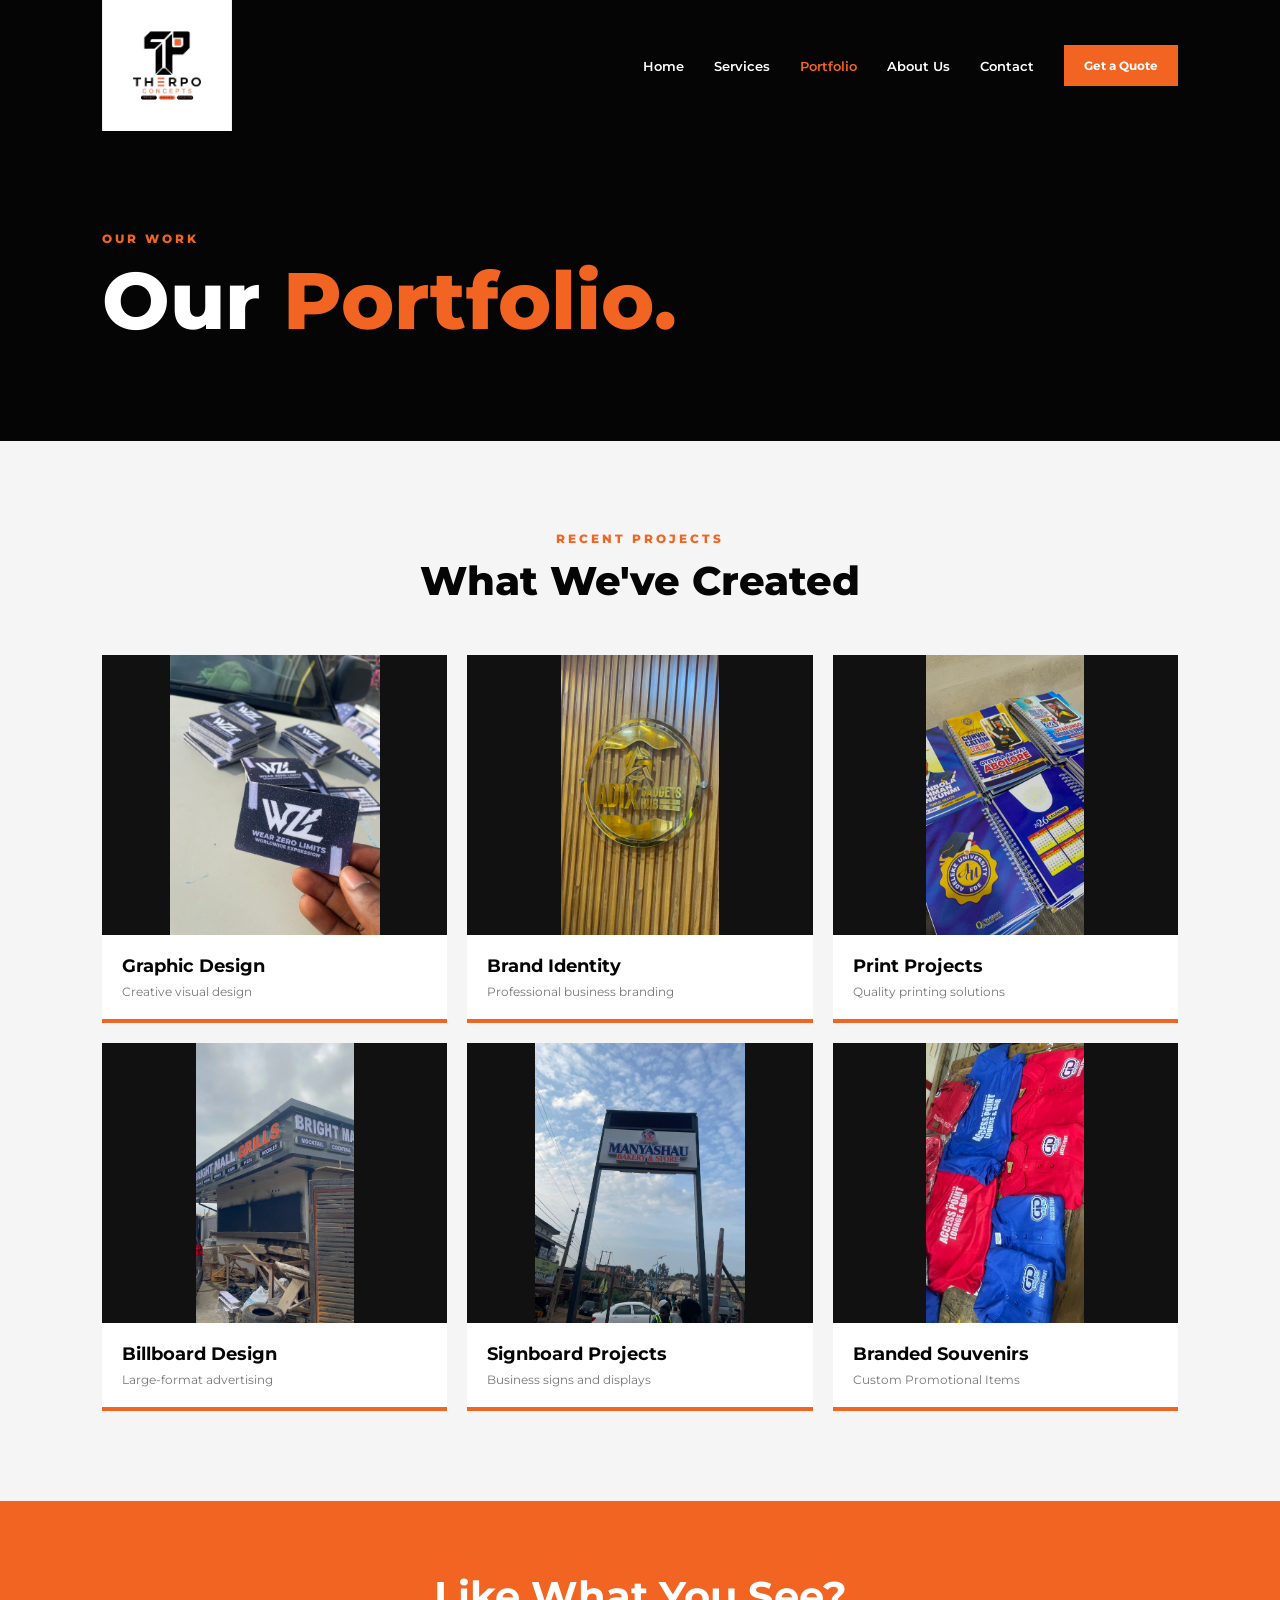
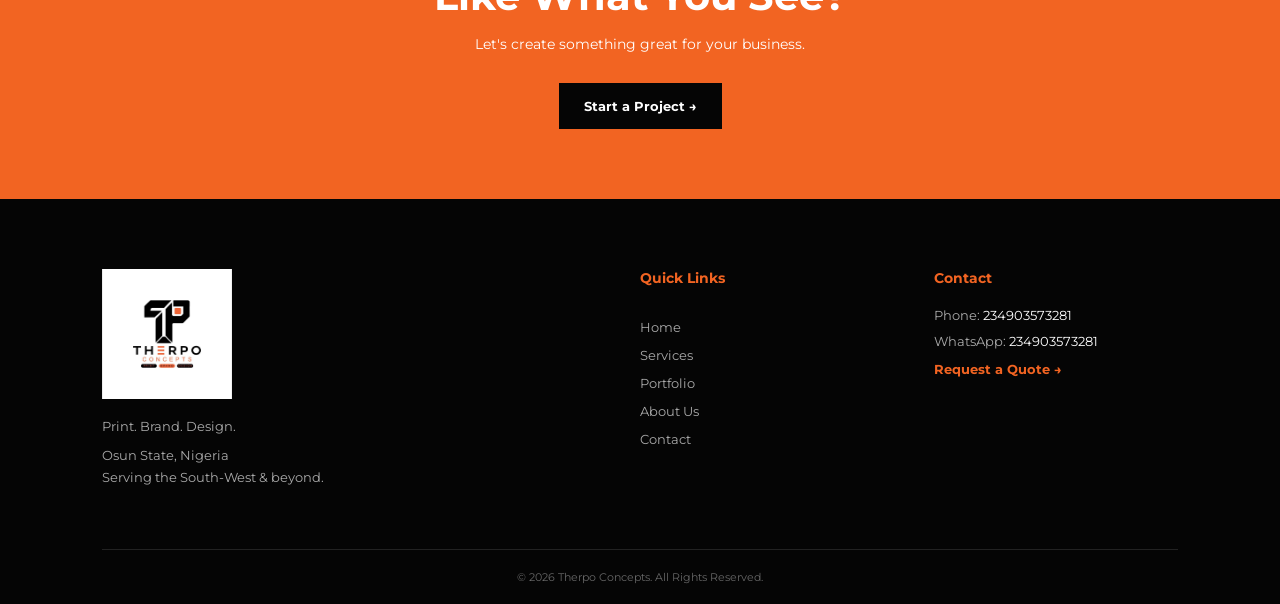
<file: portfolio.html>
<!DOCTYPE html>
<html lang="en">
<head>
    <meta charset="UTF-8">
    <meta name="viewport" content="width=device-width, initial-scale=1.0">

    <title>Portfolio | Therpo Concepts</title>
    <meta name="description" content="View Therpo Concepts portfolio of graphic designs, printing, branding, banners, signboards and other creative projects in Osun State, Nigeria.">

<meta name="keywords" content="Therpo Concepts portfolio, graphic design portfolio, printing portfolio, branding projects, signboard designs, Osun State Nigeria">

<meta name="author" content="Therpo Concepts">


    <link rel="preconnect" href="https://fonts.googleapis.com">
    <link rel="preconnect" href="https://fonts.gstatic.com" crossorigin>

    <link href="https://fonts.googleapis.com/css2?family=Montserrat:wght@400;500;600;700;800&display=swap" rel="stylesheet">

    <style>

        * {
            margin: 0;
            padding: 0;
            box-sizing: border-box;
        }

        :root {
            --black: #050505;
            --dark: #111111;
            --orange: #f26422;
            --orange-light: #ff7a35;
            --white: #ffffff;
            --light: #f5f5f5;
            --gray: #777777;
        }

        body {
            font-family: 'Montserrat', sans-serif;
            background: var(--light);
            color: var(--black);
        }

        /* NAVBAR */

        .header {
            background: var(--black);
            position: sticky;
            top: 0;
            z-index: 1000;
        }

        .navbar {
            min-height: 85px;
            padding: 0 8%;
            display: flex;
            align-items: center;
        }

        .logo img {
            width: 130px;
            display: block;
        }

        .nav-links {
            display: flex;
            list-style: none;
            gap: 30px;
            margin-left: auto;
        }

        .nav-links a {
            color: var(--white);
            text-decoration: none;
            font-size: 13px;
            font-weight: 600;
        }

        .nav-links a:hover,
        .nav-links a.active {
            color: var(--orange);
        }

        .nav-cta {
            margin-left: 30px;
            background: var(--orange);
            color: var(--white);
            padding: 13px 20px;
            text-decoration: none;
            font-size: 12px;
            font-weight: 700;
        }

        .nav-cta:hover {
            background: var(--orange-light);
        }

        .menu-btn {
            display: none;
            background: none;
            border: none;
            color: var(--white);
            font-size: 28px;
            cursor: pointer;
        }

        /* PAGE HERO */

        .page-hero {
            background: var(--black);
            color: var(--white);
            padding: 100px 8%;
        }

        .page-hero p {
            color: var(--orange);
            font-size: 12px;
            font-weight: 800;
            letter-spacing: 3px;
            margin-bottom: 15px;
        }

        .page-hero h1 {
            font-size: clamp(45px, 7vw, 80px);
            line-height: 1;
            font-weight: 800;
        }

        .page-hero h1 span {
            color: var(--orange);
        }

        /* PORTFOLIO */

        .portfolio {
            padding: 90px 8%;
            background: var(--light);
        }

        .section-title {
            text-align: center;
            margin-bottom: 50px;
        }

        .section-title p {
            color: var(--orange);
            font-size: 12px;
            font-weight: 800;
            letter-spacing: 3px;
            margin-bottom: 10px;
        }

        .section-title h2 {
            font-size: 40px;
            font-weight: 800;
        }

        .portfolio-grid {
            display: grid;
            grid-template-columns: repeat(3, 1fr);
            gap: 20px;
        }

        .portfolio-item {
            background: var(--white);
            overflow: hidden;
            position: relative;
            min-height: 280px;
        }

        .portfolio-item img {
            width: 100%;
            height: 280px;
            object-fit: cover;
            display: block;
            transition: 0.4s;
        }

        .portfolio-item:hover img {
            transform: scale(1.05);
        }

        .portfolio-info {
            padding: 20px;
            border-bottom: 4px solid var(--orange);
        }

        .portfolio-info h3 {
            font-size: 18px;
            margin-bottom: 7px;
        }

        .portfolio-info p {
            color: var(--gray);
            font-size: 12px;
        }

        /* PLACEHOLDER */

        .portfolio-placeholder {
            height: 280px;
            background: var(--dark);
            color: var(--white);
            display: flex;
            align-items: center;
            justify-content: center;
            text-align: center;
            padding: 20px;
        }

        .portfolio-placeholder div {
            max-width: 250px;
        }

        .portfolio-placeholder span {
            display: block;
            color: var(--orange);
            font-size: 35px;
            font-weight: 800;
            margin-bottom: 10px;
        }

        .portfolio-placeholder h3 {
            font-size: 18px;
            margin-bottom: 8px;
        }

        .portfolio-placeholder p {
            color: #aaa;
            font-size: 12px;
            line-height: 1.6;
        }

        /* CTA */

        .portfolio-cta {
            background: var(--orange);
            color: var(--white);
            padding: 70px 8%;
            text-align: center;
        }

        .portfolio-cta h2 {
            font-size: 40px;
            margin-bottom: 15px;
        }

        .portfolio-cta p {
            font-size: 14px;
            margin-bottom: 30px;
        }

        .cta-btn {
            display: inline-block;
            background: var(--black);
            color: var(--white);
            text-decoration: none;
            padding: 15px 25px;
            font-size: 13px;
            font-weight: 700;
        }

        .cta-btn:hover {
            background: var(--dark);
        }

        /* FOOTER */

        .footer {
            background: var(--black);
            color: var(--white);
            padding: 70px 8% 20px;
        }

        .footer-content {
            display: grid;
            grid-template-columns: 2fr 1fr 1fr;
            gap: 50px;
        }

        .footer-brand img {
            width: 130px;
            margin-bottom: 15px;
        }

        .footer-brand p {
            color: #aaa;
            font-size: 13px;
            margin-bottom: 10px;
        }

        .location {
            line-height: 1.7;
        }

        .footer h4 {
            color: var(--orange);
            margin-bottom: 20px;
            font-size: 14px;
        }

        .footer-links {
            display: flex;
            flex-direction: column;
            gap: 12px;
        }

        .footer-links a {
            color: #aaa;
            text-decoration: none;
            font-size: 13px;
        }

        .footer-links a:hover {
            color: var(--orange);
        }

        .footer-contact p {
            color: #aaa;
            font-size: 13px;
            margin-bottom: 10px;
        }

        .footer-contact span {
            color: var(--white);
        }

        .footer-contact a {
            color: var(--orange);
            text-decoration: none;
            font-size: 13px;
            font-weight: 700;
        }

        .footer-bottom {
            border-top: 1px solid #222;
            margin-top: 50px;
            padding-top: 20px;
            text-align: center;
        }

        .footer-bottom p {
            color: #666;
            font-size: 11px;
        }

        /* MOBILE */

        @media (max-width: 700px) {

            .navbar {
                padding: 0 6%;
            }

            .logo img {
                width: 110px;
            }

            .menu-btn {
                display: block;
                margin-left: auto;
                margin-right: 15px;
            }

            .nav-links {
                display: none;
                position: absolute;
                top: 85px;
                left: 0;
                width: 100%;
                background: var(--black);
                padding: 25px 8%;
                flex-direction: column;
                gap: 20px;
                margin: 0;
            }

            .nav-links.show {
                display: flex;
            }

            .nav-cta {
                display: none;
            }

            .page-hero {
                padding: 75px 8%;
            }

            .portfolio {
                padding: 70px 7%;
            }

            .portfolio-grid {
                grid-template-columns: 1fr;
            }

            .portfolio-item img,
            .portfolio-placeholder {
                height: 250px;
            }

            .section-title h2 {
                font-size: 32px;
            }

            .portfolio-cta h2 {
                font-size: 30px;
            }

            .footer-content {
                grid-template-columns: 1fr;
                gap: 40px;
            }
        }
        

    </style>
</head>

<body>

    <!-- NAVBAR -->

    <header class="header">

        <nav class="navbar">

            <a href="index.html" class="logo">
                <img src="image mhi.jpg" alt="Therpo Concepts Logo">
            </a>

            <button class="menu-btn" id="menuBtn">
                ☰
            </button>

            <ul class="nav-links" id="navLinks">

                <li>
                    <a href="index.html">Home</a>
                </li>

                <li>
                    <a href="services.html">Services</a>
                </li>

                <li>
                    <a href="portfolio.html" class="active">Portfolio</a>
                </li>

                <li>
                    <a href="about.html">About Us</a>
                </li>

                <li>
                    <a href="contact.html">Contact</a>
                </li>

            </ul>

            <a href="quote.html" class="nav-cta">
                Get a Quote
            </a>

        </nav>

    </header>


    <!-- PAGE HERO -->

    <section class="page-hero">

        <p>OUR WORK</p>

        <h1>
            Our <span>Portfolio.</span>
        </h1>

    </section>


    <!-- PORTFOLIO -->

    <section class="portfolio">

        <div class="section-title">

            <p>RECENT PROJECTS</p>

            <h2>What We've Created</h2>

        </div>


        <div class="portfolio-grid">

            <div class="portfolio-item">

                <div class="portfolio-placeholder">

                    <a href="project2.jpg" class="logo">
                <img src="project2.jpg" alt="Therpo Concepts Logo">
            </a>

                </div>

                <div class="portfolio-info">
                    <h3>Graphic Design</h3>
                    <p>Creative visual design</p>
                </div>

            </div>


            <div class="portfolio-item">

                <div class="portfolio-placeholder">

                    <a href="project5.jpg" class="logo">
                <img src="project5.jpg" alt="Therpo Concepts Logo">
            </a>

                </div>

                <div class="portfolio-info">
                    <h3>Brand Identity</h3>
                    <p>Professional business branding</p>
                </div>

            </div>


            <div class="portfolio-item">

                <div class="portfolio-placeholder">

                    <a href="project6.jpg" class="logo">
                <img src="project6.jpg" alt="Therpo Concepts Logo">
            </a>

                </div>

                <div class="portfolio-info">
                    <h3>Print Projects</h3>
                    <p>Quality printing solutions</p>
                </div>

            </div>


            <div class="portfolio-item">

                <div class="portfolio-placeholder">

                    <a href="project7.jpg" class="logo">
                <img src="project7.jpg" alt="Therpo Concepts Logo">
            </a>

                </div>

                <div class="portfolio-info">
                    <h3>Billboard Design</h3>
                    <p>Large-format advertising</p>
                </div>

            </div>


            <div class="portfolio-item">

                <div class="portfolio-placeholder">

                    <a href="project8.jpg" class="logo">
                <img src="project8.jpg" alt="Therpo Concepts Logo">
            </a>

                </div>

                <div class="portfolio-info">
                    <h3>Signboard Projects</h3>
                    <p>Business signs and displays</p>
                </div>

            </div>


            <div class="portfolio-item">

                <div class="portfolio-placeholder">
  <a href="project3.jpg" class="logo">
                <img src="project3.jpg" alt="Therpo Concepts Logo">
            </a>

                </div>

                <div class="portfolio-info">
                    <h3>Branded Souvenirs</h3>
                    <p>Custom Promotional Items</p>
                </div>

                </div>

                </div>

        </div>

    </section>


    <!-- CTA -->

    <section class="portfolio-cta">

        <h2>Like What You See?</h2>

        <p>
            Let's create something great for your business.
        </p>

        <a href="quote.html" class="cta-btn">
            Start a Project →
        </a>

    </section>


    <!-- FOOTER -->

    <footer class="footer">

        <div class="footer-content">

            <div class="footer-brand">

                <img src="image mhi.jpg" alt="Therpo Concepts Logo">

                <p>Print. Brand. Design.</p>

                <p class="location">
                    Osun State, Nigeria<br>
                    Serving the South-West & beyond.
                </p>

            </div>


            <div class="footer-links">

                <h4>Quick Links</h4>

                <a href="index.html">Home</a>
                <a href="services.html">Services</a>
                <a href="portfolio.html">Portfolio</a>
                <a href="about.html">About Us</a>
                <a href="contact.html">Contact</a>

            </div>


            <div class="footer-contact">

                <h4>Contact</h4>

                <p>
                    Phone:
                    <span>234903573281</span>
                </p>

                <p>
                    WhatsApp:
                    <span>234903573281</span>
                </p>

                <a href="quote.html">
                    Request a Quote →
                </a>

            </div>

        </div>


        <div class="footer-bottom">

            <p>
                © 2026 Therpo Concepts. All Rights Reserved.
            </p>

        </div>

    </footer>


    <script src="script.js"></script>

</body>
</html>
</file>
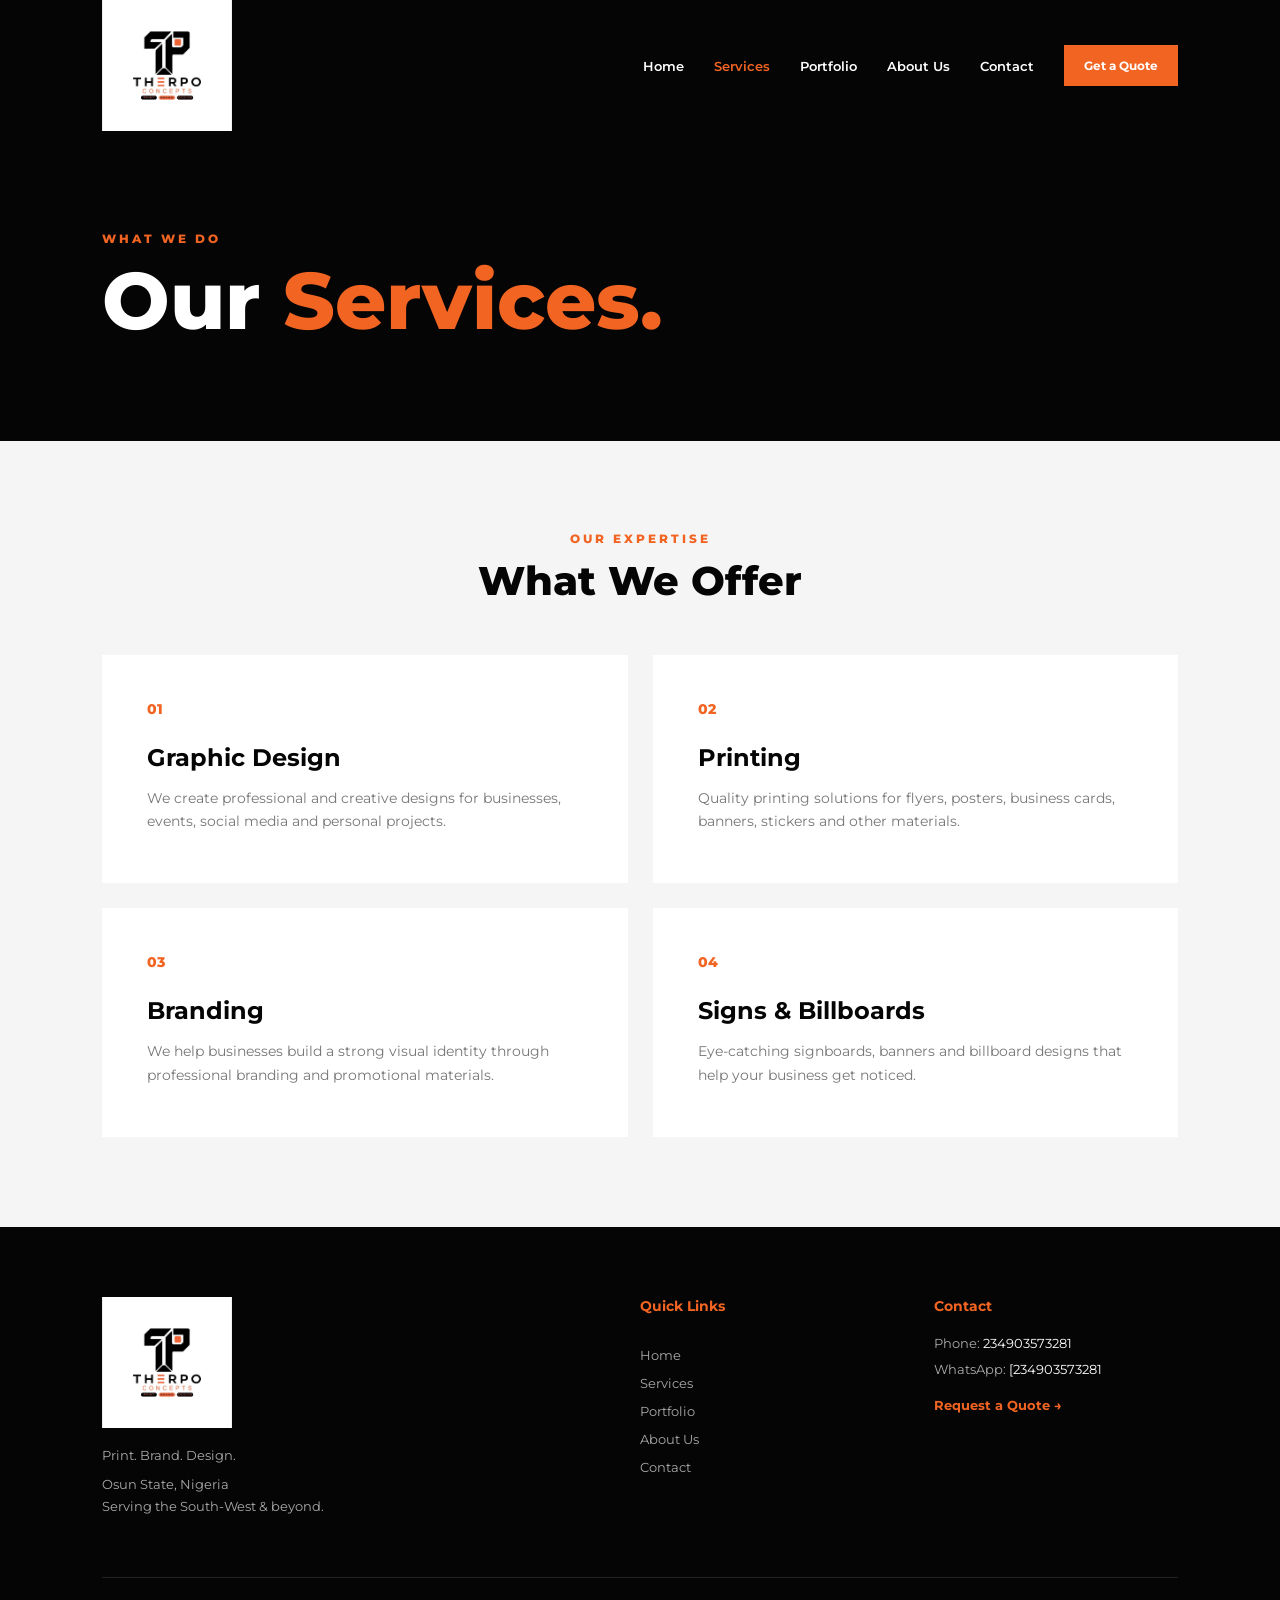
<file: services.html>
<!DOCTYPE html>
<html lang="en">
<head>
    <meta charset="UTF-8">
    <meta name="viewport" content="width=device-width, initial-scale=1.0">

    <title>Services | Therpo Concepts</title>
    <meta name="description" content="Explore Therpo Concepts services including graphic design, printing, branding, banners, signboards, billboards, T-shirt printing and promotional products in Osun State, Nigeria.">

<meta name="keywords" content="Therpo Concepts services, graphic design, printing services, branding services, banners, signboards, billboards, T-shirt printing, Osun State Nigeria">

<meta name="author" content="Therpo Concepts">

    <link rel="preconnect" href="https://fonts.googleapis.com">
    <link rel="preconnect" href="https://fonts.gstatic.com" crossorigin>

    <link href="https://fonts.googleapis.com/css2?family=Montserrat:wght@400;500;600;700;800&display=swap" rel="stylesheet">

    <style>

        * {
            margin: 0;
            padding: 0;
            box-sizing: border-box;
        }

        :root {
            --black: #050505;
            --dark: #111111;
            --orange: #f26422;
            --orange-light: #ff7a35;
            --white: #ffffff;
            --light: #f5f5f5;
            --gray: #777777;
        }

        body {
            font-family: 'Montserrat', sans-serif;
            background: var(--light);
            color: var(--black);
        }

        

        .header {
            background: var(--black);
            position: sticky;
            top: 0;
            z-index: 1000;
        }

        .navbar {
            min-height: 85px;
            padding: 0 8%;
            display: flex;
            align-items: center;
        }

        .logo img {
            width: 130px;
            display: block;
        }

        .nav-links {
            display: flex;
            list-style: none;
            gap: 30px;
            margin-left: auto;
        }

        .nav-links a {
            color: var(--white);
            text-decoration: none;
            font-size: 13px;
            font-weight: 600;
        }

        .nav-links a:hover,
        .nav-links a.active {
            color: var(--orange);
        }

        .nav-cta {
            margin-left: 30px;
            background: var(--orange);
            color: var(--white);
            padding: 13px 20px;
            text-decoration: none;
            font-size: 12px;
            font-weight: 700;
        }

        .nav-cta:hover {
            background: var(--orange-light);
        }

        .menu-btn {
            display: none;
            background: none;
            border: none;
            color: var(--white);
            font-size: 28px;
            cursor: pointer;
        }

        

        .page-hero {
            background: var(--black);
            color: var(--white);
            padding: 100px 8%;
        }

        .page-hero p {
            color: var(--orange);
            font-size: 12px;
            font-weight: 800;
            letter-spacing: 3px;
            margin-bottom: 15px;
        }

        .page-hero h1 {
            font-size: clamp(45px, 7vw, 80px);
            line-height: 1;
            font-weight: 800;
        }

        .page-hero h1 span {
            color: var(--orange);
        }

        

        .services {
            padding: 90px 8%;
            background: var(--light);
        }

        .section-title {
            text-align: center;
            margin-bottom: 50px;
        }

        .section-title p {
            color: var(--orange);
            font-size: 12px;
            font-weight: 800;
            letter-spacing: 3px;
            margin-bottom: 10px;
        }

        .section-title h2 {
            font-size: 40px;
            font-weight: 800;
        }

        .service-grid {
            display: grid;
            grid-template-columns: repeat(2, 1fr);
            gap: 25px;
        }

        .service-card {
            background: var(--white);
            padding: 45px;
            border-bottom: 4px solid transparent;
            transition: 0.3s;
        }

        .service-card:hover {
            transform: translateY(-8px);
            border-color: var(--orange);
        }

        .number {
            color: var(--orange);
            font-size: 14px;
            font-weight: 800;
            margin-bottom: 25px;
        }

        .service-card h3 {
            font-size: 24px;
            margin-bottom: 15px;
        }

        .service-card p {
            color: var(--gray);
            line-height: 1.7;
            font-size: 14px;
        }

        /* FOOTER */

        .footer {
            background: var(--black);
            color: var(--white);
            padding: 70px 8% 20px;
        }

        .footer-content {
            display: grid;
            grid-template-columns: 2fr 1fr 1fr;
            gap: 50px;
        }

        .footer-brand img {
            width: 130px;
            margin-bottom: 15px;
        }

        .footer-brand p {
            color: #aaa;
            font-size: 13px;
            margin-bottom: 10px;
        }

        .location {
            line-height: 1.7;
        }

        .footer h4 {
            color: var(--orange);
            margin-bottom: 20px;
            font-size: 14px;
        }

        .footer-links {
            display: flex;
            flex-direction: column;
            gap: 12px;
        }

        .footer-links a {
            color: #aaa;
            text-decoration: none;
            font-size: 13px;
        }

        .footer-links a:hover {
            color: var(--orange);
        }

        .footer-contact p {
            color: #aaa;
            font-size: 13px;
            margin-bottom: 10px;
        }

        .footer-contact span {
            color: var(--white);
        }

        .footer-contact a {
            display: inline-block;
            margin-top: 10px;
            color: var(--orange);
            text-decoration: none;
            font-size: 13px;
            font-weight: 700;
        }

        .footer-bottom {
            border-top: 1px solid #222;
            margin-top: 50px;
            padding-top: 20px;
            text-align: center;
        }

        .footer-bottom p {
            color: #666;
            font-size: 11px;
        }

        

        @media (max-width: 700px) {

            .navbar {
                padding: 0 6%;
            }

            .logo img {
                width: 110px;
            }

            .menu-btn {
                display: block;
                margin-left: auto;
                margin-right: 15px;
            }

            .nav-links {
                display: none;
                position: absolute;
                top: 85px;
                left: 0;
                width: 100%;
                background: var(--black);
                padding: 25px 8%;
                flex-direction: column;
                gap: 20px;
                margin: 0;
            }

            .nav-links.show {
                display: flex;
            }

            .nav-cta {
                display: none;
            }

            .page-hero {
                padding: 75px 8%;
            }

            .services {
                padding: 70px 7%;
            }

            .service-grid {
                grid-template-columns: 1fr;
            }

            .service-card {
                padding: 30px;
            }

            .section-title h2 {
                font-size: 32px;
            }

            .footer-content {
                grid-template-columns: 1fr;
                gap: 40px;
            }
        }

    </style>
</head>

<body>

    <header class="header">

        <nav class="navbar">

            <a href="index.html" class="logo">
                <img src="image mhi.jpg" alt="Therpo Concepts Logo">
            </a>

            <button class="menu-btn" id="menuBtn">
                ☰
            </button>

            <ul class="nav-links" id="navLinks">

                <li>
                    <a href="index.html">Home</a>
                </li>

                <li>
                    <a href="services.html" class="active">Services</a>
                </li>

                <li>
                    <a href="portfolio.html">Portfolio</a>
                </li>

                <li>
                    <a href="about.html">About Us</a>
                </li>

                <li>
                    <a href="contact.html">Contact</a>
                </li>

            </ul>

            <a href="quote.html" class="nav-cta">
                Get a Quote
            </a>

        </nav>

    </header>


    <section class="page-hero">

        <p>WHAT WE DO</p>

        <h1>
            Our <span>Services.</span>
        </h1>

    </section>


    <section class="services">

        <div class="section-title">

            <p>OUR EXPERTISE</p>

            <h2>What We Offer</h2>

        </div>


        <div class="service-grid">

            <article class="service-card">

                <div class="number">01</div>

                <h3>Graphic Design</h3>

                <p>
                    We create professional and creative designs for
                    businesses, events, social media and personal projects.
                </p>

            </article>


            <article class="service-card">

                <div class="number">02</div>

                <h3>Printing</h3>

                <p>
                    Quality printing solutions for flyers, posters,
                    business cards, banners, stickers and other materials.
                </p>

            </article>


            <article class="service-card">

                <div class="number">03</div>

                <h3>Branding</h3>

                <p>
                    We help businesses build a strong visual identity
                    through professional branding and promotional materials.
                </p>

            </article>


            <article class="service-card">

                <div class="number">04</div>

                <h3>Signs & Billboards</h3>

                <p>
                    Eye-catching signboards, banners and billboard designs
                    that help your business get noticed.
                </p>

            </article>

        </div>

    </section>


    <footer class="footer">

        <div class="footer-content">

            <div class="footer-brand">

                <img src="image mhi.jpg" alt="Therpo Concepts Logo">

                <p>Print. Brand. Design.</p>

                <p class="location">
                    Osun State, Nigeria<br>
                    Serving the South-West & beyond.
                </p>

            </div>


            <div class="footer-links">

                <h4>Quick Links</h4>

                <a href="index.html">Home</a>
                <a href="services.html">Services</a>
                <a href="portfolio.html">Portfolio</a>
                <a href="about.html">About Us</a>
                <a href="contact.html">Contact</a>

            </div>


            <div class="footer-contact">

                <h4>Contact</h4>

                <p>
                    Phone:
                    <span>234903573281</span>
                </p>

                <p>
                    WhatsApp:
                    <span>[234903573281</span>
                </p>

                <a href="quote.html">
                    Request a Quote →
                </a>

            </div>

        </div>


        <div class="footer-bottom">

            <p>
                © 2026 Therpo Concepts. All Rights Reserved.
            </p>

        </div>

    </footer>


    <script src="script.js"></script>

</body>
</html>
</file>
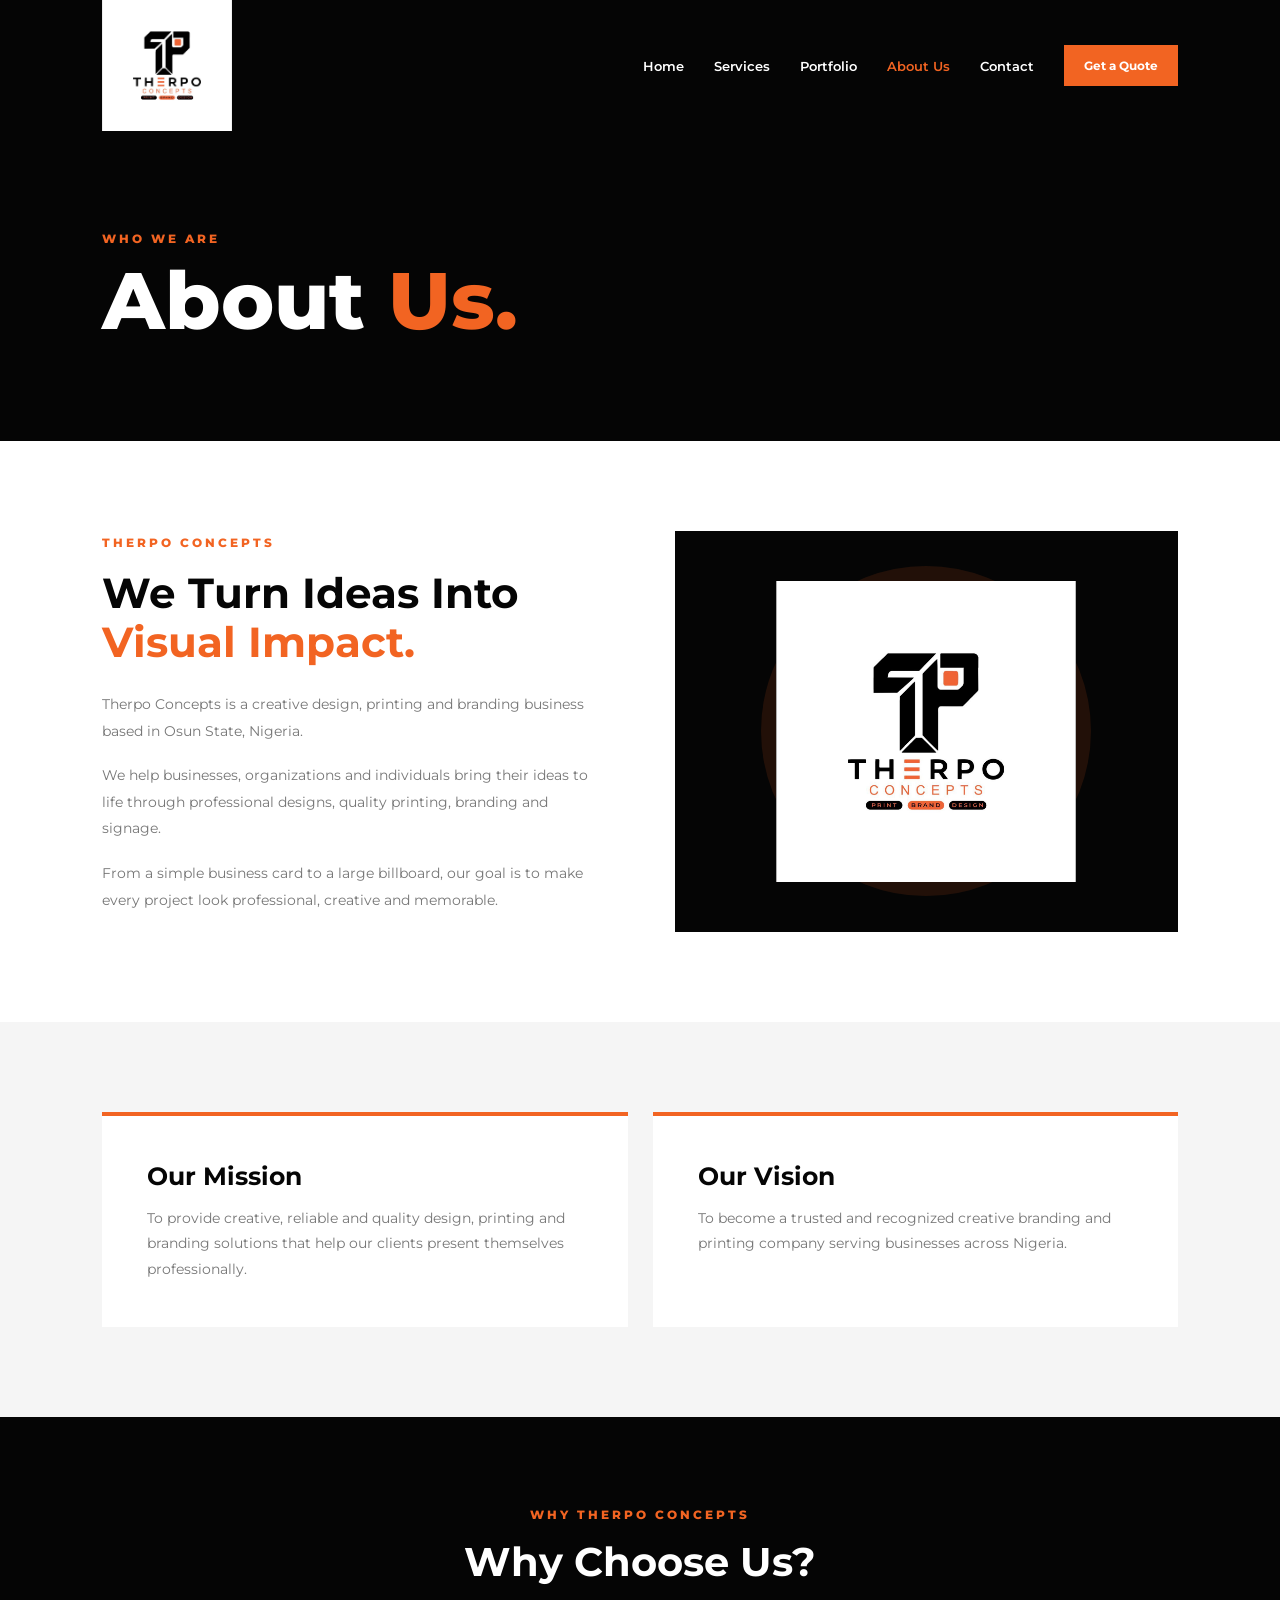
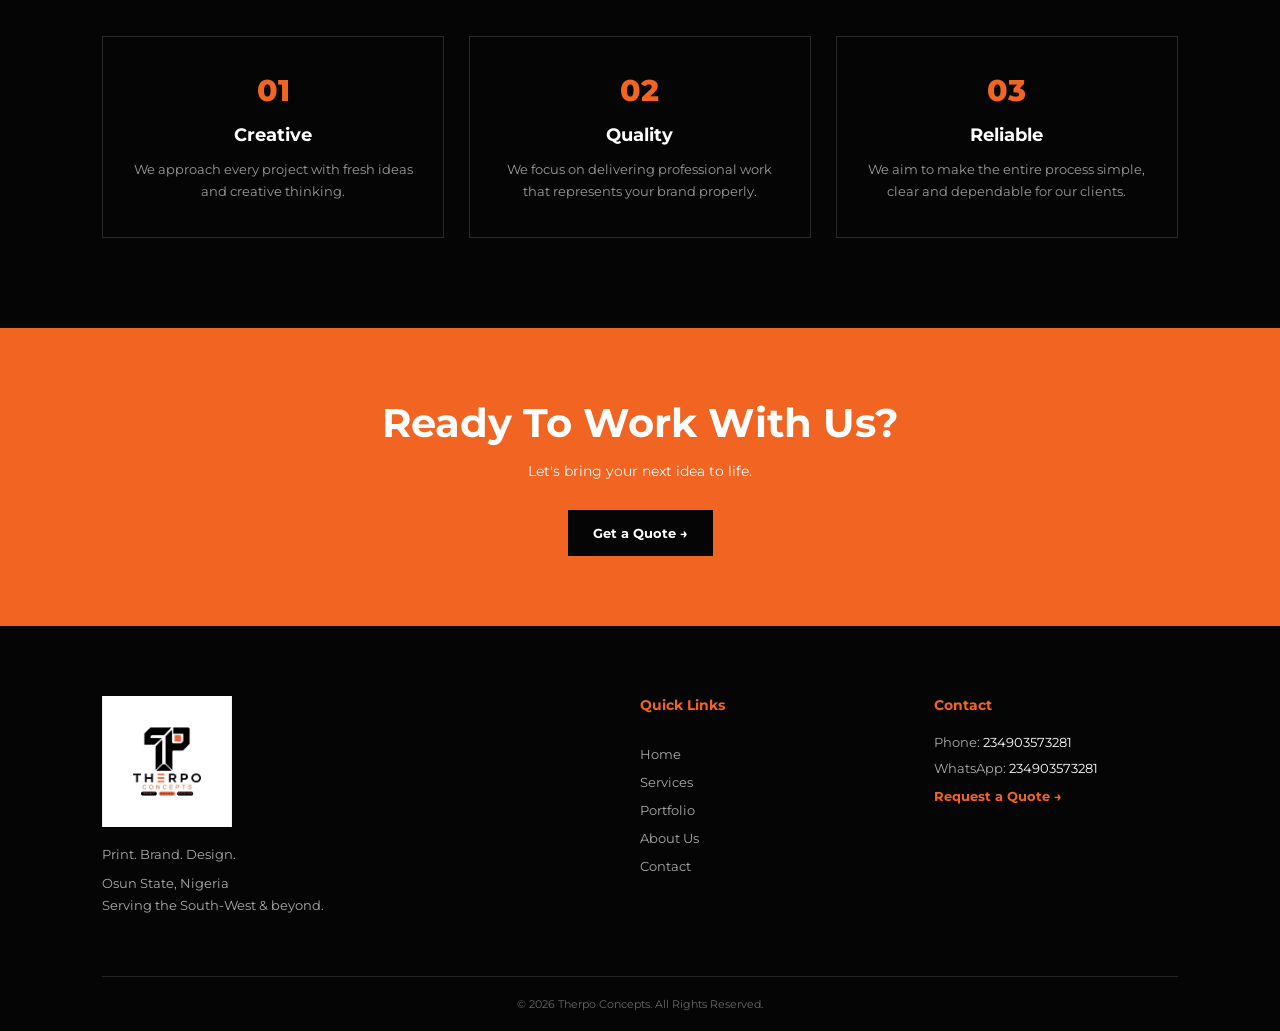
<file: therpo/about.html>
<!DOCTYPE html>
<html lang="en">
<head>
    <meta charset="UTF-8">
    <meta name="viewport" content="width=device-width, initial-scale=1.0">

    <title>About Us | Therpo Concepts</title>
    <meta name="description" content="Learn about Therpo Concepts, a creative printing, branding and graphic design business based in Osun State, Nigeria.">

<meta name="keywords" content="About Therpo Concepts, graphic design company, printing company, branding company, Osun State Nigeria">

<meta name="author" content="Therpo Concepts">


    <link rel="preconnect" href="https://fonts.googleapis.com">
    <link rel="preconnect" href="https://fonts.gstatic.com" crossorigin>

    <link href="https://fonts.googleapis.com/css2?family=Montserrat:wght@400;500;600;700;800&display=swap" rel="stylesheet">

    <style>

        * {
            margin: 0;
            padding: 0;
            box-sizing: border-box;
        }

        :root {
            --black: #050505;
            --dark: #111111;
            --orange: #f26422;
            --orange-light: #ff7a35;
            --white: #ffffff;
            --light: #f5f5f5;
            --gray: #777777;
        }

        body {
            font-family: 'Montserrat', sans-serif;
            background: var(--light);
            color: var(--black);
        }

       

        .header {
            background: var(--black);
            position: sticky;
            top: 0;
            z-index: 1000;
        }

        .navbar {
            min-height: 85px;
            padding: 0 8%;
            display: flex;
            align-items: center;
        }

        .logo img {
            width: 130px;
            display: block;
        }

        .nav-links {
            display: flex;
            list-style: none;
            gap: 30px;
            margin-left: auto;
        }

        .nav-links a {
            color: var(--white);
            text-decoration: none;
            font-size: 13px;
            font-weight: 600;
        }

        .nav-links a:hover,
        .nav-links a.active {
            color: var(--orange);
        }

        .nav-cta {
            margin-left: 30px;
            background: var(--orange);
            color: var(--white);
            padding: 13px 20px;
            text-decoration: none;
            font-size: 12px;
            font-weight: 700;
        }

        .nav-cta:hover {
            background: var(--orange-light);
        }

        .menu-btn {
            display: none;
            background: none;
            border: none;
            color: var(--white);
            font-size: 28px;
            cursor: pointer;
        }

        

        .page-hero {
            background: var(--black);
            color: var(--white);
            padding: 100px 8%;
        }

        .page-hero p {
            color: var(--orange);
            font-size: 12px;
            font-weight: 800;
            letter-spacing: 3px;
            margin-bottom: 15px;
        }

        .page-hero h1 {
            font-size: clamp(45px, 7vw, 80px);
            line-height: 1;
            font-weight: 800;
        }

        .page-hero h1 span {
            color: var(--orange);
        }

        

        .about {
            padding: 90px 8%;
            background: var(--white);
        }

        .about-container {
            max-width: 1100px;
            margin: auto;
            display: grid;
            grid-template-columns: 1fr 1fr;
            gap: 70px;
            align-items: center;
        }

        .about-text .label {
            color: var(--orange);
            font-size: 12px;
            font-weight: 800;
            letter-spacing: 3px;
            margin-bottom: 15px;
        }

        .about-text h2 {
            font-size: 42px;
            line-height: 1.15;
            margin-bottom: 25px;
        }

        .about-text h2 span {
            color: var(--orange);
        }

        .about-text p {
            color: var(--gray);
            font-size: 14px;
            line-height: 1.9;
            margin-bottom: 18px;
        }


        .about-visual {
            min-height: 380px;
            background: var(--black);
            display: flex;
            align-items: center;
            justify-content: center;
            padding: 50px;
            position: relative;
            overflow: hidden;
        }

        .about-visual::before {
            content: "";
            position: absolute;
            width: 250px;
            height: 250px;
            border: 40px solid var(--orange);
            border-radius: 50%;
            opacity: 0.12;
        }

        .about-visual img {
            width: 75%;
            max-width: 300px;
            position: relative;
            z-index: 1;
        }

        

        .mission {
            background: var(--light);
            padding: 90px 8%;
        }

        .mission-grid {
            max-width: 1100px;
            margin: auto;
            display: grid;
            grid-template-columns: 1fr 1fr;
            gap: 25px;
        }

        .mission-card {
            background: var(--white);
            padding: 45px;
            border-top: 4px solid var(--orange);
        }

        .mission-card h3 {
            font-size: 25px;
            margin-bottom: 15px;
        }

        .mission-card p {
            color: var(--gray);
            font-size: 14px;
            line-height: 1.8;
        }

        

        .why-us {
            background: var(--black);
            color: var(--white);
            padding: 90px 8%;
            text-align: center;
        }

        .why-us .label {
            color: var(--orange);
            font-size: 12px;
            font-weight: 800;
            letter-spacing: 3px;
            margin-bottom: 15px;
        }

        .why-us h2 {
            font-size: 40px;
            margin-bottom: 50px;
        }

        .why-grid {
            max-width: 1100px;
            margin: auto;
            display: grid;
            grid-template-columns: repeat(3, 1fr);
            gap: 25px;
        }

        .why-card {
            padding: 35px 25px;
            border: 1px solid #292929;
        }

        .why-card .number {
            color: var(--orange);
            font-size: 30px;
            font-weight: 800;
            margin-bottom: 15px;
        }

        .why-card h3 {
            font-size: 18px;
            margin-bottom: 12px;
        }

        .why-card p {
            color: #999;
            font-size: 13px;
            line-height: 1.7;
        }

     

        .about-cta {
            background: var(--orange);
            color: var(--white);
            text-align: center;
            padding: 70px 8%;
        }

        .about-cta h2 {
            font-size: 40px;
            margin-bottom: 15px;
        }

        .about-cta p {
            font-size: 14px;
            margin-bottom: 30px;
        }

        .cta-btn {
            display: inline-block;
            background: var(--black);
            color: var(--white);
            padding: 15px 25px;
            text-decoration: none;
            font-size: 13px;
            font-weight: 700;
        }

        

        .footer {
            background: var(--black);
            color: var(--white);
            padding: 70px 8% 20px;
        }

        .footer-content {
            display: grid;
            grid-template-columns: 2fr 1fr 1fr;
            gap: 50px;
        }

        .footer-brand img {
            width: 130px;
            margin-bottom: 15px;
        }

        .footer-brand p {
            color: #aaa;
            font-size: 13px;
            margin-bottom: 10px;
        }

        .location {
            line-height: 1.7;
        }

        .footer h4 {
            color: var(--orange);
            margin-bottom: 20px;
            font-size: 14px;
        }

        .footer-links {
            display: flex;
            flex-direction: column;
            gap: 12px;
        }

        .footer-links a {
            color: #aaa;
            text-decoration: none;
            font-size: 13px;
        }

        .footer-links a:hover {
            color: var(--orange);
        }

        .footer-contact p {
            color: #aaa;
            font-size: 13px;
            margin-bottom: 10px;
        }

        .footer-contact span {
            color: var(--white);
        }

        .footer-contact a {
            color: var(--orange);
            text-decoration: none;
            font-size: 13px;
            font-weight: 700;
        }

        .footer-bottom {
            border-top: 1px solid #222;
            margin-top: 50px;
            padding-top: 20px;
            text-align: center;
        }

        .footer-bottom p {
            color: #666;
            font-size: 11px;
        }

        /* MOBILE */

        @media (max-width: 700px) {

            .navbar {
                padding: 0 6%;
            }

            .logo img {
                width: 110px;
            }

            .menu-btn {
                display: block;
                margin-left: auto;
                margin-right: 15px;
            }

            .nav-links {
                display: none;
                position: absolute;
                top: 85px;
                left: 0;
                width: 100%;
                background: var(--black);
                padding: 25px 8%;
                flex-direction: column;
                gap: 20px;
                margin: 0;
            }

            .nav-links.show {
                display: flex;
            }

            .nav-cta {
                display: none;
            }

            .page-hero {
                padding: 75px 8%;
            }

            .about {
                padding: 70px 7%;
            }

            .about-container {
                grid-template-columns: 1fr;
                gap: 40px;
            }

            .about-text h2 {
                font-size: 32px;
            }

            .about-visual {
                min-height: 300px;
            }

            .mission {
                padding: 70px 7%;
            }

            .mission-grid {
                grid-template-columns: 1fr;
            }

            .why-us {
                padding: 70px 7%;
            }

            .why-us h2 {
                font-size: 32px;
            }

            .why-grid {
                grid-template-columns: 1fr;
            }

            .about-cta h2 {
                font-size: 30px;
            }

            .footer-content {
                grid-template-columns: 1fr;
                gap: 40px;
            }
        }

    </style>
</head>

<body>

    

    <header class="header">

        <nav class="navbar">

            <a href="index.html" class="logo">
                <img src="image mhi.jpg" alt="Therpo Concepts Logo">
            </a>

            <button class="menu-btn" id="menuBtn">
                ☰
            </button>

            <ul class="nav-links" id="navLinks">

                <li>
                    <a href="index.html">Home</a>
                </li>

                <li>
                    <a href="services.html">Services</a>
                </li>

                <li>
                    <a href="portfolio.html">Portfolio</a>
                </li>

                <li>
                    <a href="about.html" class="active">About Us</a>
                </li>

                <li>
                    <a href="contact.html">Contact</a>
                </li>

            </ul>

            <a href="quote.html" class="nav-cta">
                Get a Quote
            </a>

        </nav>

    </header>


   

    <section class="page-hero">

        <p>WHO WE ARE</p>

        <h1>
            About <span>Us.</span>
        </h1>

    </section>


    

    <section class="about">

        <div class="about-container">

            <div class="about-text">

                <p class="label">THERPO CONCEPTS</p>

                <h2>
                    We Turn Ideas Into
                    <span>Visual Impact.</span>
                </h2>

                <p>
                    Therpo Concepts is a creative design, printing and
                    branding business based in Osun State, Nigeria.
                </p>

                <p>
                    We help businesses, organizations and individuals
                    bring their ideas to life through professional
                    designs, quality printing, branding and signage.
                </p>

                <p>
                    From a simple business card to a large billboard,
                    our goal is to make every project look professional,
                    creative and memorable.
                </p>

            </div>


            <div class="about-visual">

                <img src="image mhi.jpg" alt="Therpo Concepts Logo">

            </div>

        </div>

    </section>


   

    <section class="mission">

        <div class="mission-grid">

            <div class="mission-card">

                <h3>Our Mission</h3>

                <p>
                    To provide creative, reliable and quality design,
                    printing and branding solutions that help our
                    clients present themselves professionally.
                </p>

            </div>


            <div class="mission-card">

                <h3>Our Vision</h3>

                <p>
                    To become a trusted and recognized creative
                    branding and printing company serving businesses
                    across Nigeria.
                </p>

            </div>

        </div>

    </section>


    

    <section class="why-us">

        <p class="label">WHY THERPO CONCEPTS</p>

        <h2>Why Choose Us?</h2>


        <div class="why-grid">

            <div class="why-card">

                <div class="number">01</div>

                <h3>Creative</h3>

                <p>
                    We approach every project with fresh ideas and
                    creative thinking.
                </p>

            </div>


            <div class="why-card">

                <div class="number">02</div>

                <h3>Quality</h3>

                <p>
                    We focus on delivering professional work that
                    represents your brand properly.
                </p>

            </div>


            <div class="why-card">

                <div class="number">03</div>

                <h3>Reliable</h3>

                <p>
                    We aim to make the entire process simple,
                    clear and dependable for our clients.
                </p>

            </div>

        </div>

    </section>


    

    <section class="about-cta">

        <h2>Ready To Work With Us?</h2>

        <p>
            Let's bring your next idea to life.
        </p>

        <a href="quote.html" class="cta-btn">
            Get a Quote →
        </a>

    </section>


    

    <footer class="footer">

        <div class="footer-content">

            <div class="footer-brand">

                <img src="image mhi.jpg" alt="Therpo Concepts Logo">

                <p>Print. Brand. Design.</p>

                <p class="location">
                    Osun State, Nigeria<br>
                    Serving the South-West & beyond.
                </p>

            </div>


            <div class="footer-links">

                <h4>Quick Links</h4>

                <a href="index.html">Home</a>
                <a href="services.html">Services</a>
                <a href="portfolio.html">Portfolio</a>
                <a href="about.html">About Us</a>
                <a href="contact.html">Contact</a>

            </div>


            <div class="footer-contact">

                <h4>Contact</h4>

                <p>
                    Phone:
                    <span>234903573281</span>
                </p>

                <p>
                    WhatsApp:
                    <span>234903573281</span>
                </p>

                <a href="quote.html">
                    Request a Quote →
                </a>

            </div>

        </div>


        <div class="footer-bottom">

            <p>
                © 2026 Therpo Concepts. All Rights Reserved.
            </p>

        </div>

    </footer>


    <script src="script.js"></script>

</body>
</html>
</file>
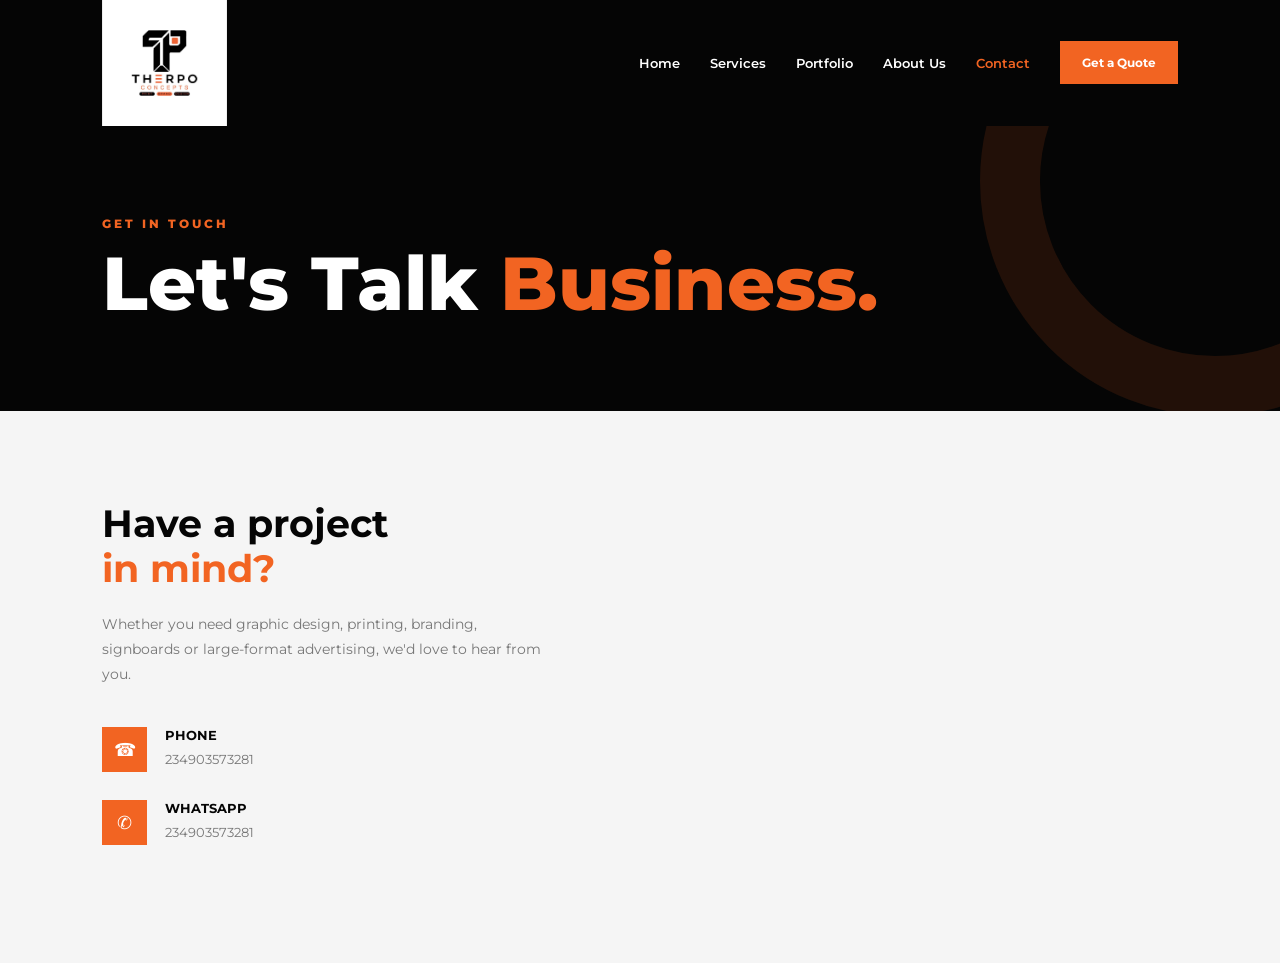
<file: therpo/contact.html>
<!DOCTYPE html>
<html lang="en">
<head>
    <meta charset="UTF-8">
    <meta name="viewport" content="width=device-width, initial-scale=1.0">

    <title>Contact | Therpo Concepts</title>
    <meta name="description" content="Contact Therpo Concepts for professional graphic design, printing, branding, banners, signboards and billboard services in Osun State, Nigeria.">

<meta name="keywords" content="Contact Therpo Concepts, graphic design contact, printing contact, branding services Osun State, Nigeria">

<meta name="author" content="Therpo Concepts">


    <link rel="preconnect" href="https://fonts.googleapis.com">
    <link rel="preconnect" href="https://fonts.gstatic.com" crossorigin>

    <link href="https://fonts.googleapis.com/css2?family=Montserrat:wght@400;500;600;700;800&display=swap" rel="stylesheet">

    <style>

        * {
            margin: 0;
            padding: 0;
            box-sizing: border-box;
        }

        :root {
            --black: #050505;
            --dark: #111111;
            --orange: #f26422;
            --orange-light: #ff7a35;
            --white: #ffffff;
            --light: #f5f5f5;
            --gray: #777777;
        }

        body {
            font-family: 'Montserrat', sans-serif;
            background: var(--light);
            color: var(--black);
        }

        /* NAVBAR */

        .header {
            background: var(--black);
            position: sticky;
            top: 0;
            z-index: 1000;
        }

        .navbar {
            min-height: 85px;
            padding: 0 8%;
            display: flex;
            align-items: center;
        }

        .logo img {
            width: 125px;
            display: block;
        }

        .nav-links {
            display: flex;
            list-style: none;
            gap: 30px;
            margin-left: auto;
        }

        .nav-links a {
            color: white;
            text-decoration: none;
            font-size: 13px;
            font-weight: 600;
        }

        .nav-links a:hover,
        .nav-links a.active {
            color: var(--orange);
        }

        .nav-cta {
            margin-left: 30px;
            background: var(--orange);
            color: white;
            padding: 14px 22px;
            text-decoration: none;
            font-size: 12px;
            font-weight: 700;
        }

        .menu-btn {
            display: none;
            background: none;
            border: none;
            color: white;
            font-size: 28px;
            cursor: pointer;
        }

        /* HERO */

        .hero {
            background: var(--black);
            color: white;
            padding: 90px 8%;
            position: relative;
            overflow: hidden;
        }

        .hero::after {
            content: "";
            position: absolute;
            width: 350px;
            height: 350px;
            border: 60px solid var(--orange);
            border-radius: 50%;
            right: -170px;
            top: -180px;
            opacity: 0.12;
        }

        .hero p {
            color: var(--orange);
            font-size: 12px;
            font-weight: 800;
            letter-spacing: 3px;
            margin-bottom: 15px;
        }

        .hero h1 {
            font-size: clamp(45px, 7vw, 75px);
            line-height: 1;
            font-weight: 800;
        }

        .hero h1 span {
            color: var(--orange);
        }

        /* CONTACT SECTION */

        .contact {
            padding: 90px 8%;
        }

        .contact-container {
            max-width: 1150px;
            margin: auto;
            display: grid;
            grid-template-columns: 0.9fr 1.1fr;
            gap: 70px;
            align-items: start;
        }

        /* LEFT SIDE */

        .contact-info h2 {
            font-size: 38px;
            line-height: 1.2;
            margin-bottom: 20px;
        }

        .contact-info h2 span {
            color: var(--orange);
        }

        .contact-intro {
            color: var(--gray);
            font-size: 14px;
            line-height: 1.8;
            margin-bottom: 40px;
        }

        .contact-box {
            display: flex;
            gap: 18px;
            margin-bottom: 28px;
            align-items: flex-start;
        }

        .contact-icon {
            width: 45px;
            height: 45px;
            background: var(--orange);
            color: white;
            display: flex;
            align-items: center;
            justify-content: center;
            font-size: 18px;
            flex-shrink: 0;
        }

        .contact-box h3 {
            font-size: 13px;
            margin-bottom: 6px;
        }

        .contact-box p,
        .contact-box a {
            color: var(--gray);
            font-size: 13px;
            line-height: 1.6;
            text-decoration: none;
        }

        .contact-box a:hover {
            color: var(--orange);
        }

        /* FORM */

        .form-card {
            background: white;
            padding: 45px;
            box-shadow: 0 10px 40px rgba(0,0,0,0.06);
            border-top: 5px solid var(--orange);
        }

        .form-card h2 {
            font-size: 25px;
            margin-bottom: 8px;
        }

        .form-card > p {
            color: var(--gray);
            font-size: 12px;
            margin-bottom: 30px;
        }

        .form-group {
            margin-bottom: 20px;
        }

        .form-row {
            display: grid;
            grid-template-columns: 1fr 1fr;
            gap: 15px;
        }

        label {
            display: block;
            font-size: 11px;
            font-weight: 700;
            margin-bottom: 8px;
        }

        input,
        select,
        textarea {
            width: 100%;
            padding: 14px;
            border: 1px solid #ddd;
            background: #fafafa;
            font-family: inherit;
            font-size: 13px;
            outline: none;
        }

        input:focus,
        select:focus,
        textarea:focus {
            border-color: var(--orange);
            background: white;
        }

        textarea {
            height: 130px;
            resize: vertical;
        }

        .submit-btn {
            width: 100%;
            padding: 16px;
            border: none;
            background: var(--orange);
            color: white;
            font-family: inherit;
            font-size: 12px;
            font-weight: 800;
            cursor: pointer;
            transition: 0.3s;
        }

        .submit-btn:hover {
            background: var(--black);
        }

        .form-message {
            margin-top: 15px;
            font-size: 12px;
            text-align: center;
            display: none;
        }

        /* CTA */

        .contact-cta {
            background: var(--orange);
            color: white;
            text-align: center;
            padding: 70px 8%;
        }

        .contact-cta h2 {
            font-size: 38px;
            margin-bottom: 12px;
        }

        .contact-cta p {
            font-size: 14px;
            margin-bottom: 25px;
        }

        .cta-btn {
            display: inline-block;
            background: var(--black);
            color: white;
            padding: 15px 25px;
            text-decoration: none;
            font-size: 12px;
            font-weight: 700;
        }

        /* FOOTER */

        .footer {
            background: var(--black);
            color: white;
            padding: 65px 8% 20px;
        }

        .footer-content {
            display: grid;
            grid-template-columns: 2fr 1fr 1fr;
            gap: 50px;
        }

        .footer-brand img {
            width: 125px;
            margin-bottom: 15px;
        }

        .footer p {
            color: #999;
            font-size: 12px;
            line-height: 1.7;
        }

        .footer h4 {
            color: var(--orange);
            font-size: 13px;
            margin-bottom: 18px;
        }

        .footer-links {
            display: flex;
            flex-direction: column;
            gap: 12px;
        }

        .footer-links a {
            color: #999;
            text-decoration: none;
            font-size: 12px;
        }

        .footer-links a:hover {
            color: var(--orange);
        }

        .footer-contact a {
            color: var(--orange);
            text-decoration: none;
            font-size: 12px;
        }

        .footer-bottom {
            border-top: 1px solid #222;
            margin-top: 45px;
            padding-top: 18px;
            text-align: center;
        }

        .footer-bottom p {
            font-size: 10px;
            color: #555;
        }

        /* MOBILE */

        @media (max-width: 700px) {

            .navbar {
                padding: 0 6%;
            }

            .logo img {
                width: 110px;
            }

            .menu-btn {
                display: block;
                margin-left: auto;
                margin-right: 15px;
            }

            .nav-links {
                display: none;
                position: absolute;
                top: 85px;
                left: 0;
                width: 100%;
                background: var(--black);
                padding: 25px 8%;
                flex-direction: column;
                gap: 20px;
            }

            .nav-links.show {
                display: flex;
            }

            .nav-cta {
                display: none;
            }

            .hero {
                padding: 70px 7%;
            }

            .contact {
                padding: 65px 7%;
            }

            .contact-container {
                grid-template-columns: 1fr;
                gap: 45px;
            }

            .contact-info h2 {
                font-size: 31px;
            }

            .form-card {
                padding: 30px 22px;
            }

            .form-row {
                grid-template-columns: 1fr;
                gap: 0;
            }

            .contact-cta h2 {
                font-size: 30px;
            }

            .footer-content {
                grid-template-columns: 1fr;
                gap: 35px;
            }
        }

    </style>
</head>

<body>

<header class="header">

    <nav class="navbar">

        <a href="index.html" class="logo">
            <img src="image mhi.jpg" alt="Therpo Concepts Logo">
        </a>

        <button class="menu-btn" id="menuBtn">
            ☰
        </button>

        <ul class="nav-links" id="navLinks">

            <li><a href="index.html">Home</a></li>

            <li><a href="services.html">Services</a></li>

            <li><a href="portfolio.html">Portfolio</a></li>

            <li><a href="about.html">About Us</a></li>

            <li><a href="contact.html" class="active">Contact</a></li>

        </ul>

        <a href="quote.html" class="nav-cta">
            Get a Quote
        </a>

    </nav>

</header>


<section class="hero">

    <p>GET IN TOUCH</p>

    <h1>
        Let's Talk <span>Business.</span>
    </h1>

</section>


<section class="contact">

    <div class="contact-container">

        <div class="contact-info">

            <h2>
                Have a project<br>
                <span>in mind?</span>
            </h2>

            <p class="contact-intro">
                Whether you need graphic design, printing, branding,
                signboards or large-format advertising, we'd love
                to hear from you.
            </p>


            <div class="contact-box">

                <div class="contact-icon">☎</div>

                <div>
                    <h3>PHONE</h3>

                    <a href="tel:234903573281">
                        234903573281
                    </a>
                </div>

            </div>


            <div class="contact-box">

                <div class="contact-icon">✆</div>

                <div>
                    <h3>WHATSAPP</h3>
                    <a href="tel:234903573281">
                        234903573281
                    </a>
<script src="script.js"></script>
</file>
<file: style.css>
* {
    margin: 0;
    padding: 0;
    box-sizing: border-box;
}

:root {
    --black: #050505;
    --dark: #111111;
    --orange: #f26422;
    --orange-light: #ff7a35;
    --white: #ffffff;
    --light: #f5f5f5;
    --gray: #777777;
}

html {
    scroll-behavior: smooth;
}

body {
    font-family: "Montserrat", sans-serif;
    color: var(--black);
    background: var(--white);
    line-height: 1.6;
}

a {
    text-decoration: none;
    color: inherit;
}

img {
    max-width: 100%;
    display: block;
}

.section-padding {
    padding: 100px 8%;
}



.header {
    width: 100%;
    background: var(--black);
    position: relative;
    z-index: 1000;
}

.navbar {
    min-height: 85px;
    padding: 10px 6%;
    display: flex;
    align-items: center;
    justify-content: space-between;
}

.logo img {
    width: 115px;
    height: auto;
}

.nav-links {
    display: flex;
    list-style: none;
    gap: 35px;
    margin-left: auto;
    margin-right: 35px;
}

.nav-links a {
    color: var(--white);
    font-size: 13px;
    font-weight: 600;
    transition: 0.3s;
}

.nav-links a:hover,
.nav-links a.active {
    color: var(--orange);
}

.nav-cta {
    background: var(--orange);
    color: var(--white);
    padding: 13px 22px;
    font-size: 12px;
    font-weight: 700;
    border-radius: 3px;
    transition: 0.3s;
}

.nav-cta:hover {
    background: var(--white);
    color: var(--black);
}

.menu-btn {
    display: none;
    background: none;
    border: none;
    color: var(--white);
    font-size: 28px;
    cursor: pointer;
}


/* =========================
   HERO
========================= */

.hero {
    min-height: 680px;
    position: relative;
    overflow: hidden;
    background:
        linear-gradient(115deg, rgba(0,0,0,0.98) 0%, rgba(0,0,0,0.92) 50%, rgba(0,0,0,0.65) 100%);
    display: flex;
    align-items: center;
    padding: 80px 8%;
}

.hero::after {
    content: "";
    position: absolute;
    width: 500px;
    height: 500px;
    right: -180px;
    bottom: -220px;
    border: 90px solid var(--orange);
    border-radius: 50%;
    opacity: 0.18;
}

.hero-content {
    position: relative;
    z-index: 2;
    max-width: 720px;
}

.hero-small {
    color: var(--orange);
    font-size: 14px;
    font-weight: 800;
    letter-spacing: 5px;
    margin-bottom: 20px;
}

.hero h1 {
    color: var(--white);
    font-size: clamp(48px, 7vw, 90px);
    line-height: 0.98;
    font-weight: 800;
    letter-spacing: -3px;
}

.hero h1 span {
    color: var(--orange);
}

.hero-description {
    color: #cccccc;
    max-width: 550px;
    margin: 28px 0;
    font-size: 16px;
}

.hero-buttons {
    display: flex;
    gap: 15px;
    flex-wrap: wrap;
    position:relative;
    z-index: 10;

}
.hero-buttons.btn {
    position: relative;
    z-index: 10;
    pointer-events: auto;
}

.btn {
    display: inline-block;
    padding: 15px 27px;
    font-size: 12px;
    font-weight: 800;
    text-transform: uppercase;
    letter-spacing: 1px;
    transition: 0.3s;
}

.btn-orange {
    background: var(--orange);
    color: var(--white);
}

.btn-orange:hover {
    background: var(--white);
    color: var(--black);
}

.btn-outline {
    color: var(--white);
    border: 1px solid var(--white);
}

.btn-outline:hover {
    background: var(--white);
    color: var(--black);
}

.hero-logo {
    position: absolute;
    pointer-events: none;
    right: 8%;
    top: 50%;
    transform: translateY(-50%);
    z-index: 2;
    opacity: 0.13;
}

.hero-logo img {
    width: 450px;
}


/* =========================
   SECTION HEADINGS
========================= */

.section-heading p,
.orange-label {
    color: var(--orange);
    font-size: 12px;
    font-weight: 800;
    letter-spacing: 3px;
    margin-bottom: 12px;
}

.section-heading h2 {
    font-size: clamp(35px, 5vw, 55px);
    line-height: 1.1;
    font-weight: 800;
}

.section-heading h2 span,
.why-content h2 span,
.cta h2 span {
    color: var(--orange);
}

.centered {
    text-align: center;
}


/* =========================
   INTRO
========================= */

.intro {
    display: grid;
    grid-template-columns: 1fr 1fr;
    gap: 80px;
    align-items: center;
}

.intro-text {
    max-width: 550px;
    color: var(--gray);
    font-size: 16px;
}

.intro-text strong {
    color: var(--black);
}

.text-link {
    display: inline-block;
    margin-top: 25px;
    color: var(--orange);
    font-weight: 800;
    font-size: 13px;
}

.services-preview {
    background: var(--light);
}

.service-grid {
    margin-top: 55px;
    display: grid;
    grid-template-columns: repeat(3, 1fr);
    gap: 25px;
}

.service-card {
    background: var(--white);
    padding: 45px 35px;
    border-bottom: 4px solid transparent;
    transition: 0.3s;
}

.service-card:hover {
    transform: translateY(-8px);
    border-color: var(--orange);
}

.service-card.featured {
    background: var(--black);
    color: var(--white);
    border-color: var(--orange);
}

.service-number {
    color: var(--orange);
    font-size: 14px;
    font-weight: 800;
    margin-bottom: 45px;
}

.service-card h3 {
    font-size: 22px;
    margin-bottom: 15px;
}

.service-card p {
    color: var(--gray);
    font-size: 14px;
    margin-bottom: 30px;
}

.service-card.featured p {
    color: #bbbbbb;
}

.service-card a {
    color: var(--orange);
    font-size: 12px;
    font-weight: 800;
}


/* =========================
   WHY US
========================= */

.why-us {
    background: var(--black);
    color: var(--white);
    display: grid;
    grid-template-columns: 0.8fr 1.2fr;
    gap: 80px;
    align-items: center;
}

.why-image {
    min-height: 430px;
    display: flex;
    align-items: center;
    justify-content: center;
    background:
        radial-gradient(circle, rgba(242,100,34,0.15), transparent 60%);
    border: 1px solid #222;
}

.why-image img {
    width: 330px;
    opacity: 0.9;
}

.why-content h2 {
    font-size: clamp(35px, 5vw, 60px);
    line-height: 1.1;
    margin-bottom: 25px;
}

.why-content > p:not(.orange-label) {
    color: #aaa;
    max-width: 600px;
}

.features {
    margin-top: 35px;
    display: grid;
    grid-template-columns: 1fr 1fr;
    gap: 20px;
}

.features div {
    border-top: 1px solid #333;
    padding-top: 15px;
}

.features strong {
    color: var(--orange);
    margin-right: 15px;
}

.features span {
    font-size: 13px;
    font-weight: 600;
}




.cta {
    background: var(--orange);
    padding: 55px 8%;
    display: flex;
    align-items: center;
    justify-content: space-between;
    gap: 35px;
}

.cta-logo img {
    width: 120px;
    filter: grayscale(1) brightness(0);
}

.cta p {
    font-size: 11px;
    font-weight: 800;
    letter-spacing: 2px;
    margin-bottom: 7px;
}

.cta h2 {
    font-size: clamp(25px, 4vw, 42px);
    line-height: 1.1;
}

.cta h2 span {
    color: var(--white);
}

.btn-black {
    background: var(--black);
    color: var(--white);
    white-space: nowrap;
}

.btn-black:hover {
    background: var(--white);
    color: var(--black);
}



.footer {
    background: #080808;
    color: var(--white);
}

.footer-content {
    padding: 70px 8%;
    display: grid;
    grid-template-columns: 2fr 1fr 1fr;
    gap: 70px;
}

.footer-brand img {
    width: 150px;
    margin-bottom: 15px;
}

.footer-brand p {
    color: #999;
    font-size: 13px;
}

.footer-brand .location {
    margin-top: 15px;
}

.footer h4 {
    color: var(--orange);
    font-size: 12px;
    letter-spacing: 2px;
    margin-bottom: 20px;
}

.footer-links,
.footer-contact {
    display: flex;
    flex-direction: column;
    gap: 10px;
}

.footer-links a,
.footer-contact p,
.footer-contact a {
    color: #999;
    font-size: 13px;
    transition: 0.3s;
}

.footer-links a:hover,
.footer-contact a {
    color: var(--orange);
}

.footer-contact span {
    color: var(--white);
}

.footer-bottom {
    border-top: 1px solid #222;
    padding: 20px 8%;
    text-align: center;
}

.footer-bottom p {
    color: #666;
    font-size: 11px;
}


 

@media (max-width: 900px) {

    .nav-links {
        gap: 18px;
    }

    .hero-logo {
        right: -100px;
    }

    .intro,
    .why-us {
        grid-template-columns: 1fr;
        gap: 45px;
    }

    .service-grid {
        grid-template-columns: 1fr 1fr;
    }

    .footer-content {
        grid-template-columns: 1fr 1fr;
    }
}


@media (max-width: 700px) {

    .navbar {
        position: relative;
    }

    .menu-btn {
        display: block;
        margin-left: auto;
        margin-right: 15px;
    }

    .nav-cta {
        display: block;
        padding: 10px 14px;
        font-size: 10px;
        margin-left: 5px;
        white-space: nowrap;
    }

    .nav-links {
        position: absolute;
        top: 85px;
        left: 0;
        width: 100%;
        background: var(--black);
        padding: 25px 8%;
        flex-direction: column;
        gap: 20px;
        margin: 0;

        opacity: 0;
        visibility: hidden;
        transform:translateY(-15px) ;
        transition: 0.3s ease, transforms 0.3s ease,visibility 0.3s;

    }

    .nav-links.show {
        display: flex;
        opacity: 1;
        visibility: visible;
        transform: translateY(0);
    }

    .hero {
        min-height: 620px;
        padding: 70px 8%;
    }

    .hero-logo {
        opacity: 0.08;
        right: -100px;
    }

    .hero h1 {
        letter-spacing: -2px;
    }

    .service-grid {
        grid-template-columns: 1fr;
    }

    .features {
        grid-template-columns: 1fr;
    }

    .cta {
        flex-direction: column;
        align-items: flex-start;
    }

    .footer-content {
        grid-template-columns: 1fr;
        gap: 45px;
    }

    .section-padding {
        padding: 75px 7%;
    }
}


@media (max-width: 450px) {

    .logo img {
        width: 95px;
    }

    .hero {
        min-height: 600px;
    }

    .hero h1 {
        font-size: 48px;
    }

    .hero-description {
        font-size: 14px;
    }

    .hero-buttons {
        flex-direction: column;
        align-items: flex-start;
    }

    .btn {
        width: 100%;
        text-align: center;
    }
}
</file>
<file: therpo/style.css>
* {
    margin: 0;
    padding: 0;
    box-sizing: border-box;
}

:root {
    --black: #050505;
    --dark: #111111;
    --orange: #f26422;
    --orange-light: #ff7a35;
    --white: #ffffff;
    --light: #f5f5f5;
    --gray: #777777;
}

html {
    scroll-behavior: smooth;
}

body {
    font-family: "Montserrat", sans-serif;
    color: var(--black);
    background: var(--white);
    line-height: 1.6;
}

a {
    text-decoration: none;
    color: inherit;
}

img {
    max-width: 100%;
    display: block;
}

.section-padding {
    padding: 100px 8%;
}



.header {
    width: 100%;
    background: var(--black);
    position: relative;
    z-index: 1000;
}

.navbar {
    min-height: 85px;
    padding: 10px 6%;
    display: flex;
    align-items: center;
    justify-content: space-between;
}

.logo img {
    width: 115px;
    height: auto;
}

.nav-links {
    display: flex;
    list-style: none;
    gap: 35px;
    margin-left: auto;
    margin-right: 35px;
}

.nav-links a {
    color: var(--white);
    font-size: 13px;
    font-weight: 600;
    transition: 0.3s;
}

.nav-links a:hover,
.nav-links a.active {
    color: var(--orange);
}

.nav-cta {
    background: var(--orange);
    color: var(--white);
    padding: 13px 22px;
    font-size: 12px;
    font-weight: 700;
    border-radius: 3px;
    transition: 0.3s;
}

.nav-cta:hover {
    background: var(--white);
    color: var(--black);
}

.menu-btn {
    display: none;
    background: none;
    border: none;
    color: var(--white);
    font-size: 28px;
    cursor: pointer;
}


/* =========================
   HERO
========================= */

.hero {
    min-height: 680px;
    position: relative;
    overflow: hidden;
    background:
        linear-gradient(115deg, rgba(0,0,0,0.98) 0%, rgba(0,0,0,0.92) 50%, rgba(0,0,0,0.65) 100%);
    display: flex;
    align-items: center;
    padding: 80px 8%;
}

.hero::after {
    content: "";
    position: absolute;
    width: 500px;
    height: 500px;
    right: -180px;
    bottom: -220px;
    border: 90px solid var(--orange);
    border-radius: 50%;
    opacity: 0.18;
}

.hero-content {
    position: relative;
    z-index: 2;
    max-width: 720px;
}

.hero-small {
    color: var(--orange);
    font-size: 14px;
    font-weight: 800;
    letter-spacing: 5px;
    margin-bottom: 20px;
}

.hero h1 {
    color: var(--white);
    font-size: clamp(48px, 7vw, 90px);
    line-height: 0.98;
    font-weight: 800;
    letter-spacing: -3px;
}

.hero h1 span {
    color: var(--orange);
}

.hero-description {
    color: #cccccc;
    max-width: 550px;
    margin: 28px 0;
    font-size: 16px;
}

.hero-buttons {
    display: flex;
    gap: 15px;
    flex-wrap: wrap;
    position:relative;
    z-index: 10;

}
.hero-buttons.btn {
    position: relative;
    z-index: 10;
    pointer-events: auto;
}

.btn {
    display: inline-block;
    padding: 15px 27px;
    font-size: 12px;
    font-weight: 800;
    text-transform: uppercase;
    letter-spacing: 1px;
    transition: 0.3s;
}

.btn-orange {
    background: var(--orange);
    color: var(--white);
}

.btn-orange:hover {
    background: var(--white);
    color: var(--black);
}

.btn-outline {
    color: var(--white);
    border: 1px solid var(--white);
}

.btn-outline:hover {
    background: var(--white);
    color: var(--black);
}

.hero-logo {
    position: absolute;
    pointer-events: none;
    right: 8%;
    top: 50%;
    transform: translateY(-50%);
    z-index: 2;
    opacity: 0.13;
}

.hero-logo img {
    width: 450px;
}


/* =========================
   SECTION HEADINGS
========================= */

.section-heading p,
.orange-label {
    color: var(--orange);
    font-size: 12px;
    font-weight: 800;
    letter-spacing: 3px;
    margin-bottom: 12px;
}

.section-heading h2 {
    font-size: clamp(35px, 5vw, 55px);
    line-height: 1.1;
    font-weight: 800;
}

.section-heading h2 span,
.why-content h2 span,
.cta h2 span {
    color: var(--orange);
}

.centered {
    text-align: center;
}


/* =========================
   INTRO
========================= */

.intro {
    display: grid;
    grid-template-columns: 1fr 1fr;
    gap: 80px;
    align-items: center;
}

.intro-text {
    max-width: 550px;
    color: var(--gray);
    font-size: 16px;
}

.intro-text strong {
    color: var(--black);
}

.text-link {
    display: inline-block;
    margin-top: 25px;
    color: var(--orange);
    font-weight: 800;
    font-size: 13px;
}

.services-preview {
    background: var(--light);
}

.service-grid {
    margin-top: 55px;
    display: grid;
    grid-template-columns: repeat(3, 1fr);
    gap: 25px;
}

.service-card {
    background: var(--white);
    padding: 45px 35px;
    border-bottom: 4px solid transparent;
    transition: 0.3s;
}

.service-card:hover {
    transform: translateY(-8px);
    border-color: var(--orange);
}

.service-card.featured {
    background: var(--black);
    color: var(--white);
    border-color: var(--orange);
}

.service-number {
    color: var(--orange);
    font-size: 14px;
    font-weight: 800;
    margin-bottom: 45px;
}

.service-card h3 {
    font-size: 22px;
    margin-bottom: 15px;
}

.service-card p {
    color: var(--gray);
    font-size: 14px;
    margin-bottom: 30px;
}

.service-card.featured p {
    color: #bbbbbb;
}

.service-card a {
    color: var(--orange);
    font-size: 12px;
    font-weight: 800;
}


/* =========================
   WHY US
========================= */

.why-us {
    background: var(--black);
    color: var(--white);
    display: grid;
    grid-template-columns: 0.8fr 1.2fr;
    gap: 80px;
    align-items: center;
}

.why-image {
    min-height: 430px;
    display: flex;
    align-items: center;
    justify-content: center;
    background:
        radial-gradient(circle, rgba(242,100,34,0.15), transparent 60%);
    border: 1px solid #222;
}

.why-image img {
    width: 330px;
    opacity: 0.9;
}

.why-content h2 {
    font-size: clamp(35px, 5vw, 60px);
    line-height: 1.1;
    margin-bottom: 25px;
}

.why-content > p:not(.orange-label) {
    color: #aaa;
    max-width: 600px;
}

.features {
    margin-top: 35px;
    display: grid;
    grid-template-columns: 1fr 1fr;
    gap: 20px;
}

.features div {
    border-top: 1px solid #333;
    padding-top: 15px;
}

.features strong {
    color: var(--orange);
    margin-right: 15px;
}

.features span {
    font-size: 13px;
    font-weight: 600;
}




.cta {
    background: var(--orange);
    padding: 55px 8%;
    display: flex;
    align-items: center;
    justify-content: space-between;
    gap: 35px;
}

.cta-logo img {
    width: 120px;
    filter: grayscale(1) brightness(0);
}

.cta p {
    font-size: 11px;
    font-weight: 800;
    letter-spacing: 2px;
    margin-bottom: 7px;
}

.cta h2 {
    font-size: clamp(25px, 4vw, 42px);
    line-height: 1.1;
}

.cta h2 span {
    color: var(--white);
}

.btn-black {
    background: var(--black);
    color: var(--white);
    white-space: nowrap;
}

.btn-black:hover {
    background: var(--white);
    color: var(--black);
}



.footer {
    background: #080808;
    color: var(--white);
}

.footer-content {
    padding: 70px 8%;
    display: grid;
    grid-template-columns: 2fr 1fr 1fr;
    gap: 70px;
}

.footer-brand img {
    width: 150px;
    margin-bottom: 15px;
}

.footer-brand p {
    color: #999;
    font-size: 13px;
}

.footer-brand .location {
    margin-top: 15px;
}

.footer h4 {
    color: var(--orange);
    font-size: 12px;
    letter-spacing: 2px;
    margin-bottom: 20px;
}

.footer-links,
.footer-contact {
    display: flex;
    flex-direction: column;
    gap: 10px;
}

.footer-links a,
.footer-contact p,
.footer-contact a {
    color: #999;
    font-size: 13px;
    transition: 0.3s;
}

.footer-links a:hover,
.footer-contact a {
    color: var(--orange);
}

.footer-contact span {
    color: var(--white);
}

.footer-bottom {
    border-top: 1px solid #222;
    padding: 20px 8%;
    text-align: center;
}

.footer-bottom p {
    color: #666;
    font-size: 11px;
}


 

@media (max-width: 900px) {

    .nav-links {
        gap: 18px;
    }

    .hero-logo {
        right: -100px;
    }

    .intro,
    .why-us {
        grid-template-columns: 1fr;
        gap: 45px;
    }

    .service-grid {
        grid-template-columns: 1fr 1fr;
    }

    .footer-content {
        grid-template-columns: 1fr 1fr;
    }
}


@media (max-width: 700px) {

    .navbar {
        position: relative;
    }

    .menu-btn {
        display: block;
        margin-left: auto;
        margin-right: 15px;
    }

    .nav-cta {
        display: block;
        padding: 10px 14px;
        font-size: 10px;
        margin-left: 5px;
        white-space: nowrap;
    }

    .nav-links {
        position: absolute;
        top: 85px;
        left: 0;
        width: 100%;
        background: var(--black);
        padding: 25px 8%;
        flex-direction: column;
        gap: 20px;
        margin: 0;

        opacity: 0;
        visibility: hidden;
        transform:translateY(-15px) ;
        transition: 0.3s ease, transforms 0.3s ease,visibility 0.3s;

    }

    .nav-links.show {
        display: flex;
        opacity: 1;
        visibility: visible;
        transform: translateY(0);
    }

    .hero {
        min-height: 620px;
        padding: 70px 8%;
    }

    .hero-logo {
        opacity: 0.08;
        right: -100px;
    }

    .hero h1 {
        letter-spacing: -2px;
    }

    .service-grid {
        grid-template-columns: 1fr;
    }

    .features {
        grid-template-columns: 1fr;
    }

    .cta {
        flex-direction: column;
        align-items: flex-start;
    }

    .footer-content {
        grid-template-columns: 1fr;
        gap: 45px;
    }

    .section-padding {
        padding: 75px 7%;
    }
}


@media (max-width: 450px) {

    .logo img {
        width: 95px;
    }

    .hero {
        min-height: 600px;
    }

    .hero h1 {
        font-size: 48px;
    }

    .hero-description {
        font-size: 14px;
    }

    .hero-buttons {
        flex-direction: column;
        align-items: flex-start;
    }

    .btn {
        width: 100%;
        text-align: center;
    }
}
</file>
